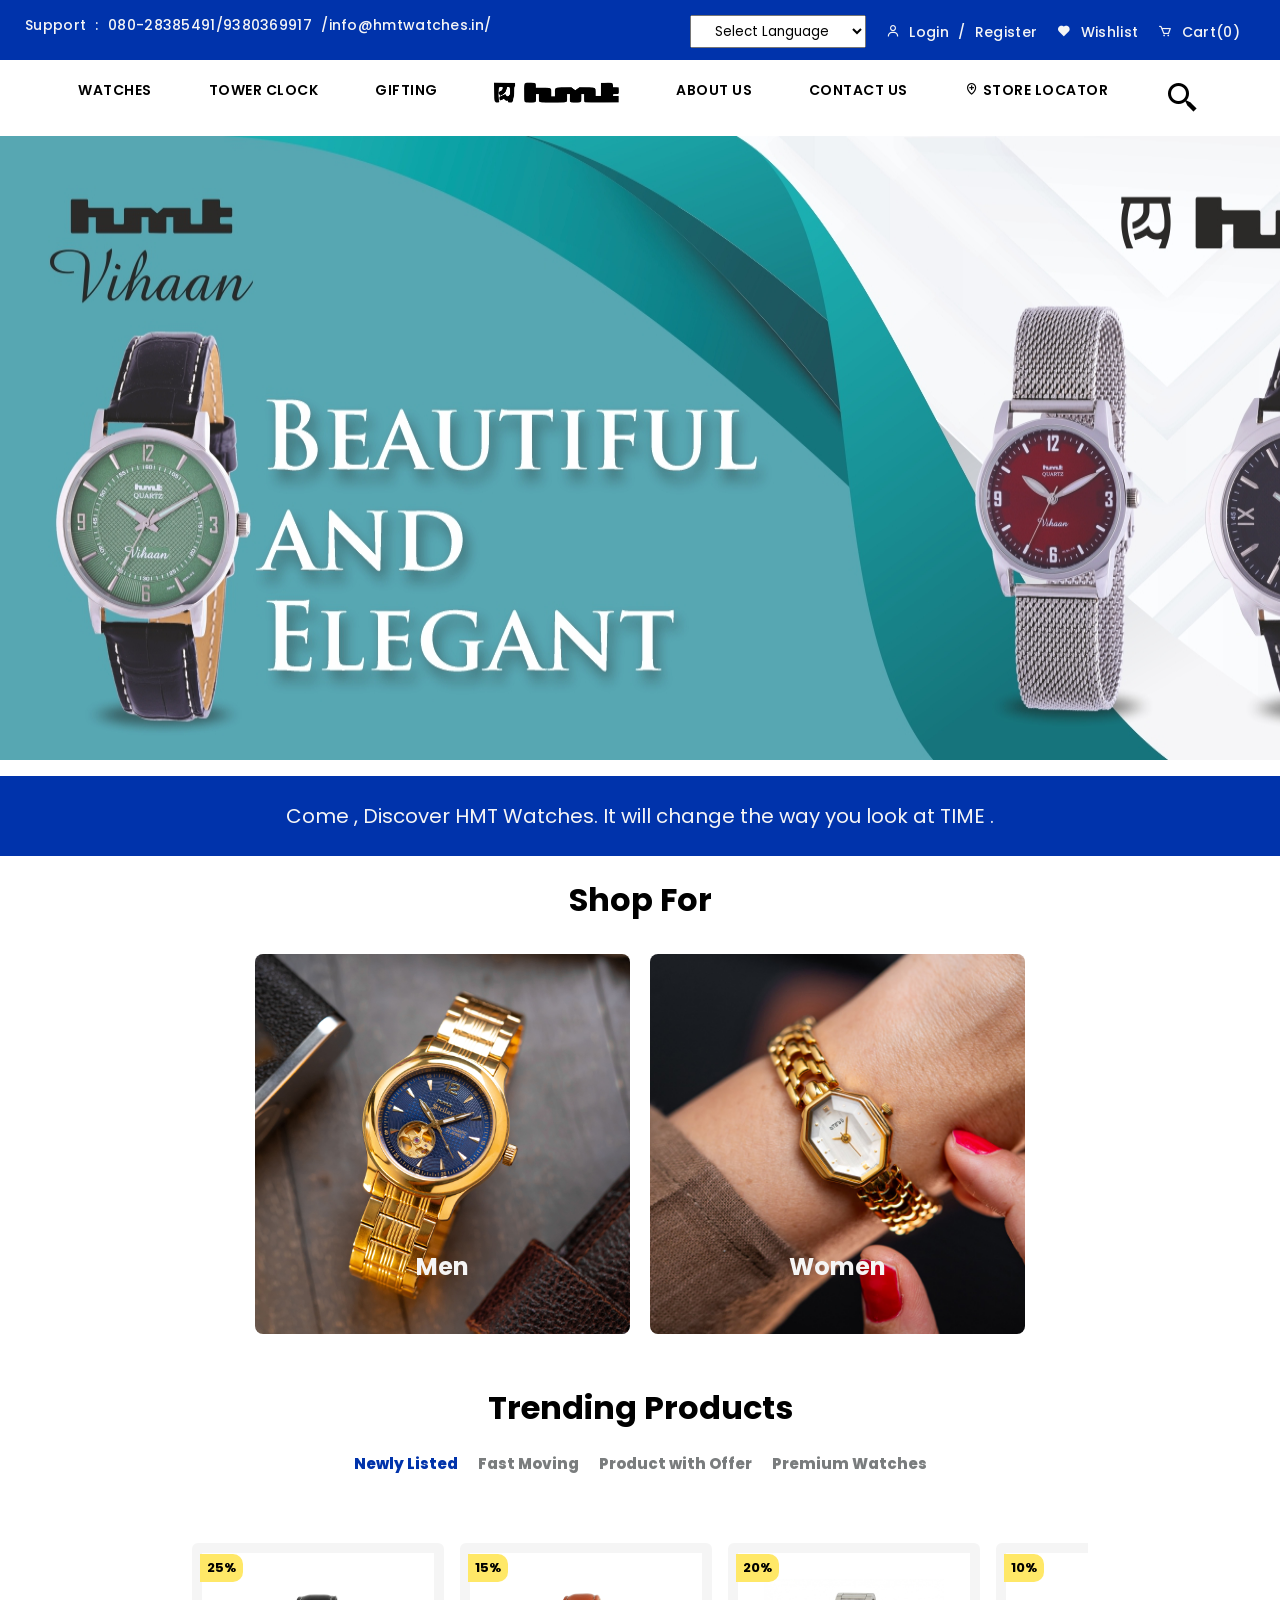
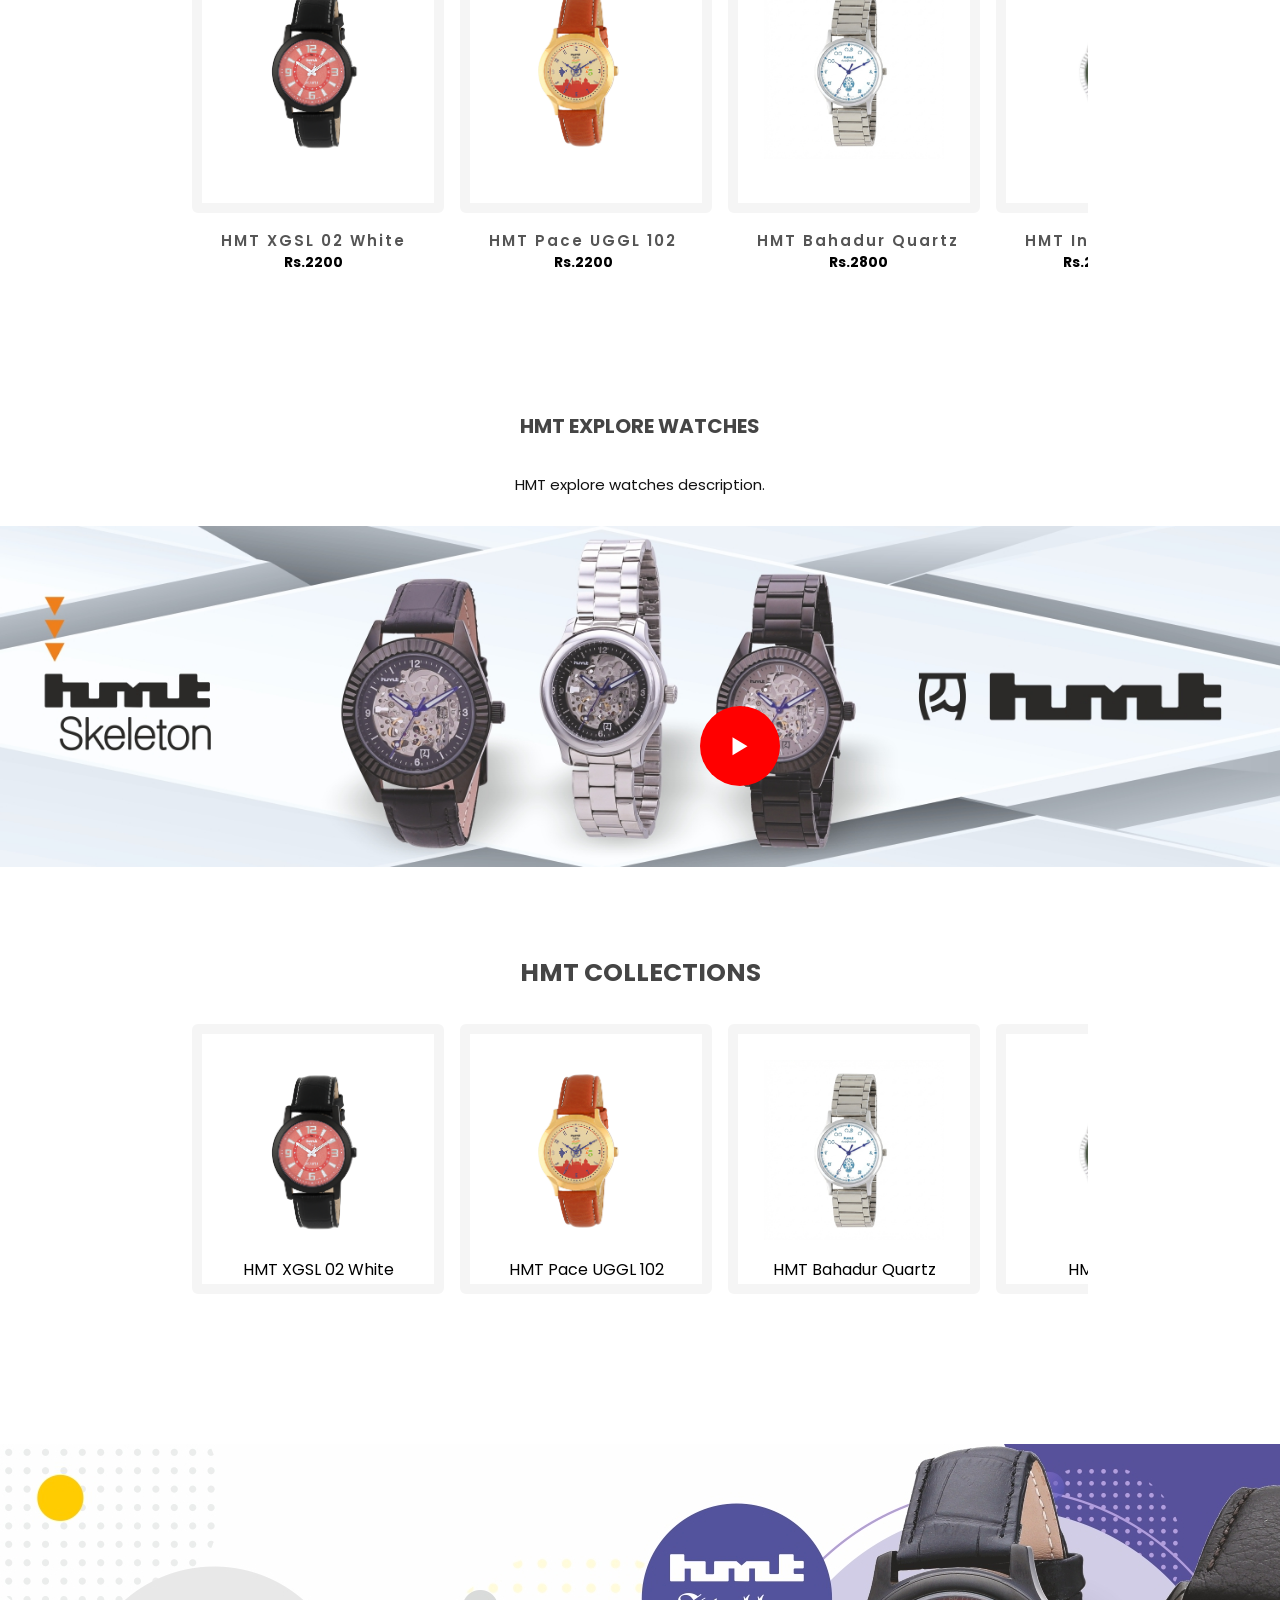
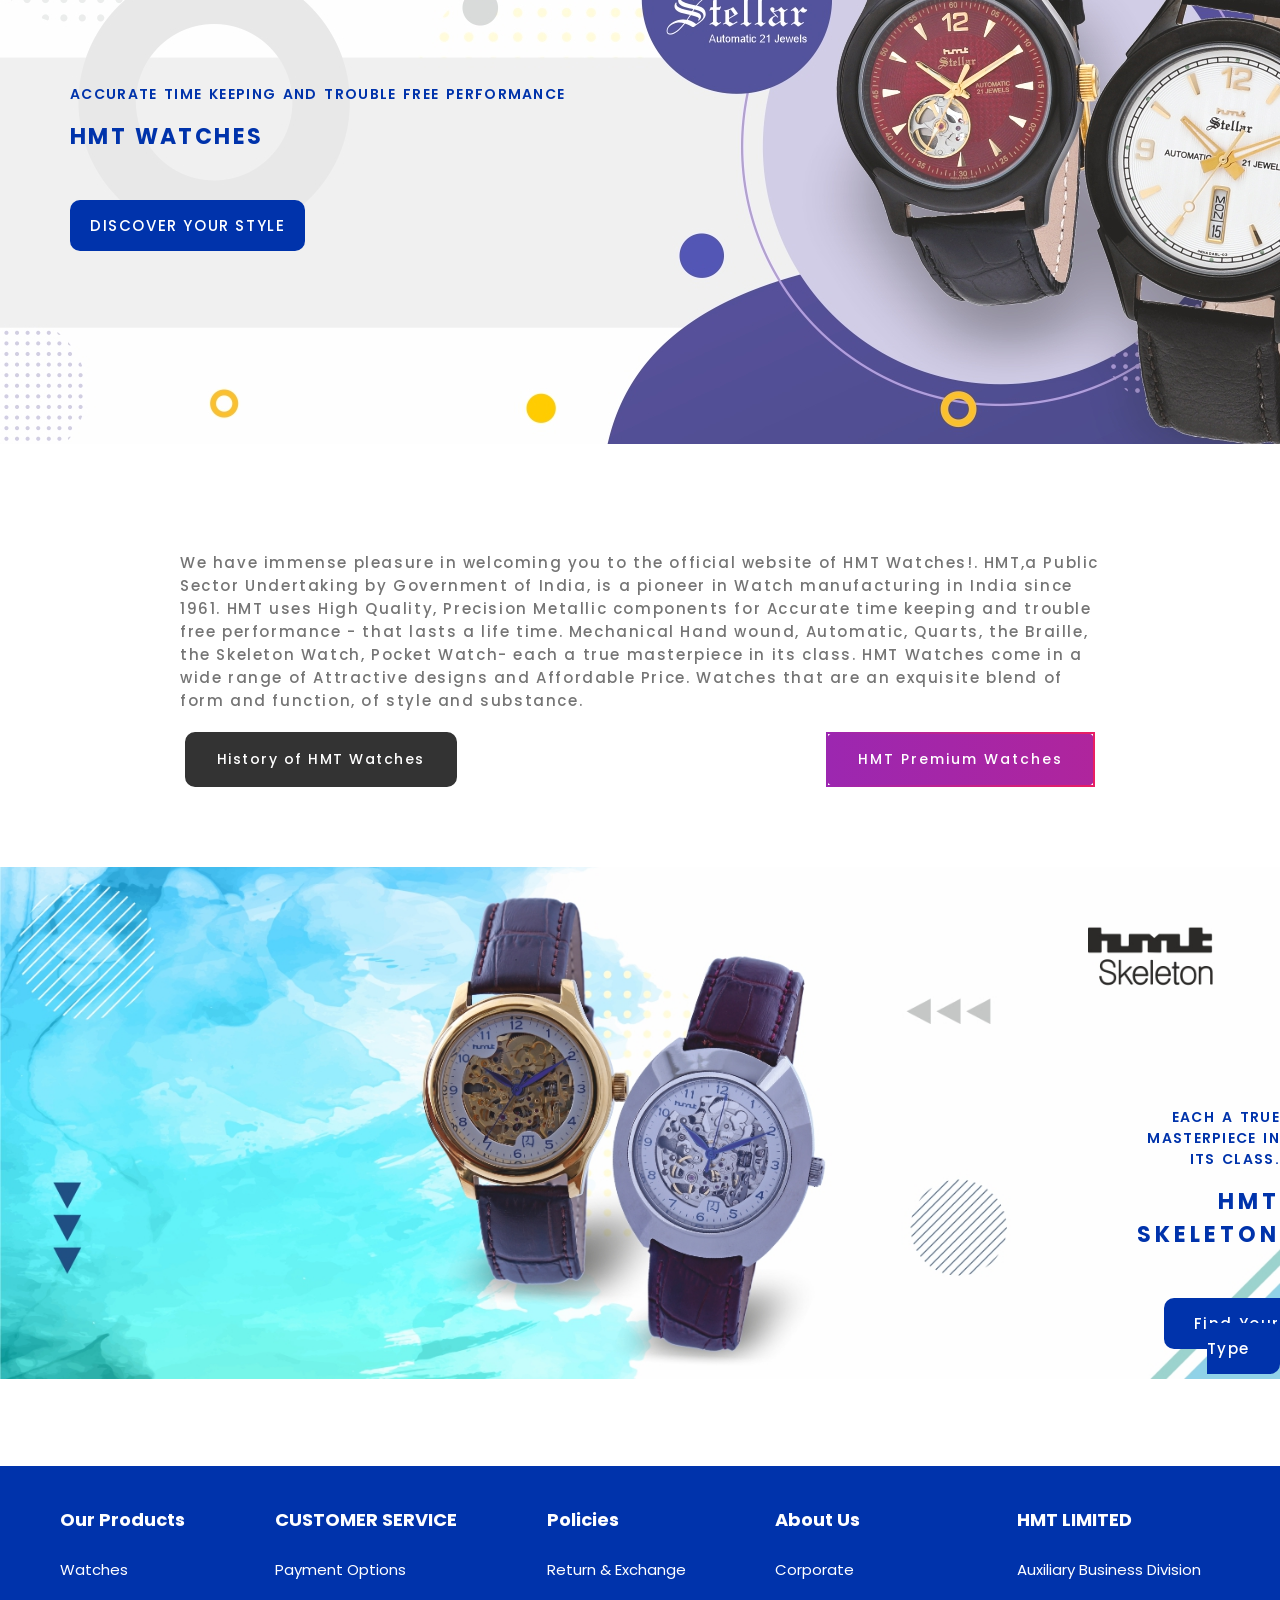
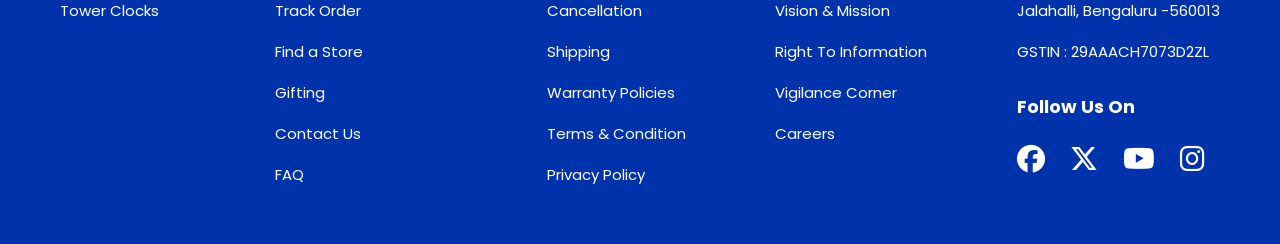
<file: index.html>
<!doctype html>
<html lang="en">
  <head>
    <meta charset="UTF-8" />
    <meta name="viewport" content="width=device-width, initial-scale=1.0" />
    <title>Watch Store Replica</title>
    <link rel="stylesheet" href="styles.css" />
    <link
      href="https://unpkg.com/boxicons@2.1.4/css/boxicons.min.css"
      rel="stylesheet"
    />
    <link
      rel="stylesheet"
      href="https://cdnjs.cloudflare.com/ajax/libs/font-awesome/6.5.0/css/all.min.css"
    />
    <link
      rel="stylesheet"
      href="https://cdnjs.cloudflare.com/ajax/libs/font-awesome/4.7.0/css/font-awesome.min.css"
    />
  </head>
  <body>
    <header>
      <div class="header-contents">
        <div class="header-content-left">
          <p>Support <span class="support">: 080-28385491/9380369917 /info@hmtwatches.in/</span></p>
        </div>
        <div class="header-content-right">
          <select name="Language" id="Language">
            <option value="English">Select Language</option>
            <option value="English">English</option>
          </select>

          <a href="#"
            ><i class="bx bx-user"></i>
            Login / Register
          </a>
          <a href="#"
            ><i class="bx bxs-heart"></i>
            Wishlist
          </a>
          <a href="#"
            ><i class="bx bx-cart"></i>
            Cart(0)
          </a>
        </div>
      </div>
    </header>
    <main>
      <nav class="nav-bar">
        <div class="menu-btn">
          <i class="bx bx-menu bx-md"></i>
        </div>
        <a href="#" class="effect">WATCHES </a>
        <a href="#" class="effect">TOWER CLOCK</a>
        <a href="#" class="effect">GIFTING</a>
        <a href="#" class="logo"><img src="assets/logo2.png" alt="" /></a>
        <a href="#" class="effect">ABOUT US</a>
        <a href="#" class="effect">CONTACT US</a>
        <a href="#" class="effect"
          ><i class="bx bx-location-plus"></i> STORE LOCATOR</a
        >
        <a href="#" class="effect search"
          ><i class="bx bx-search-alt-2 bx-md"></i
        ></a>
      </nav>

      <div class="slideshow-container" style="width: 100%">
        <img
          src="assets/home1.jpg"
          class="card"
          style="margin-left: 0px; padding-left: 0px"
        />
        <img src="assets/home2.jpg" class="card" />
        <img src="assets/hom3.jpg" class="card" />
        <img src="assets/home4.jpg" class="card" />
        <img src="assets/home5.png" class="card" />
      </div>

      <div class="slogan">
        <p>
          Come , Discover HMT Watches. It will change the way you look at TIME .
        </p>
      </div>
      <h1 class="subtitle">Shop For</h1>
      <div class="catagory">
        <div class="men catagory-image">
          <div class="catagory-text">
            <h2>Men</h2>
          </div>
        </div>
        <div class="women catagory-image">
          <div class="catagory-text">
            <h2>Women</h2>
          </div>
        </div>
      </div>

      <h1 class="subtitle">Trending Products</h1>
      <div class="products">
        <a href="" class="active">Newly Listed</a>
        <a href="">Fast Moving</a>
        <a href="">Product with Offer</a>
        <a href="">Premium Watches</a>
      </div>
      <div class="carousal">
        <div class="card2">
          <div class="above-image-container">
            <img src="assets/img1.jpg" />
            <span class="badge">25%</span>
          </div>
          <div class="watch-content">
            <p class="watch-para">HMT XGSL 02 White</p>
            <p class="watch-price">Rs.2200</p>
          </div>
          <div class="actions">
            <button><i class="bx bxs-cart bx-sm"></i></button>
            <button><i class="fa fa-eye fa-2xl"></i></button>
            <button><i class="fa fa-random"></i></button>
          </div>
        </div>
        <div class="card2">
          <div class="above-image-container">
            <img src="assets/img2.jpg" />
            <span class="badge">15%</span>
          </div>
          <div class="watch-content">
            <p class="watch-para">HMT Pace UGGL 102</p>
            <p class="watch-price">Rs.2200</p>
          </div>
          <div class="actions">
            <button><i class="bx bxs-cart bx-sm"></i></button>
            <button><i class="fa fa-eye"></i></button>
            <button><i class="fa fa-random"></i></button>
          </div>
        </div>
        <div class="card2">
          <div class="above-image-container">
            <img src="assets/img3.jpg" />
            <span class="badge">20%</span>
          </div>
          <div class="watch-content">
            <p class="watch-para">HMT Bahadur Quartz</p>
            <p class="watch-price">Rs.2800</p>
          </div>
          <div class="actions">
            <button><i class="bx bxs-cart bx-sm"></i></button>
            <button><i class="fa fa-eye"></i></button>
            <button><i class="fa fa-random"></i></button>
          </div>
        </div>
        <div class="card2">
          <div class="above-image-container">
            <span class="badge">10%</span>
            <img src="assets/img4.jpg" />
          </div>
          <div class="watch-content">
            <p class="watch-para">HMT Inox IXGL</p>
            <p class="watch-price">Rs.2594</p>
          </div>
          <div class="actions">
            <button><i class="bx bxs-cart bx-sm"></i></button>
            <button><i class="fa fa-eye"></i></button>
            <button><i class="fa fa-random"></i></button>
          </div>
        </div>
        <div class="card2">
          <div class="above-image-container">
            <img src="assets/img5.jpg" />
            <p class="out-of-stock">Out of Stock</p>
          </div>
          <div class="watch-content">
            <p class="watch-para">HMT Plus JGSL</p>
            <p class="watch-price">Rs.1975</p>
          </div>
          <div class="actions">
            <button><i class="bx bxs-cart bx-sm"></i></button>
            <button><i class="fa fa-eye"></i></button>
            <button><i class="fa fa-random"></i></button>
          </div>
        </div>
        <div class="card2">
          <div class="above-image-container">
            <img src="assets/img6.jpg" />
            <span class="badge discount1">25%</span>
          </div>
          <div class="watch-content">
            <p class="watch-para">HMT Utsav BNL</p>
            <p class="watch-price">Rs.2135</p>
          </div>
          <div class="actions">
            <button><i class="bx bxs-cart bx-sm"></i></button>
            <button><i class="fa fa-eye"></i></button>
            <button><i class="fa fa-random"></i></button>
          </div>
        </div>
        <div class="card2">
          <div class="above-image-container">
            <img src="assets/img7.jpg" />
            <span class="badge discount1">25%</span>
          </div>
          <div class="watch-content">
            <p class="watch-para">HMT Vihaan</p>
            <p class="watch-price">Rs.2200</p>
          </div>
          <div class="actions">
            <button><i class="bx bxs-cart bx-sm"></i></button>
            <button><i class="fa fa-eye"></i></button>
            <button><i class="fa fa-random"></i></button>
          </div>
        </div>
        <div class="card2">
          <div class="above-image-container">
            <img src="assets/img8.jpg" />
            <p class="out-of-stock">Out of Stock</p>
          </div>
          <div class="watch-content">
            <p class="watch-para">HMT Pace ULGG</p>
            <p class="watch-price">Rs.3575</p>
          </div>
          <div class="actions">
            <button><i class="bx bxs-cart bx-sm"></i></button>
            <button><i class="fa fa-eye"></i></button>
            <button><i class="fa fa-random"></i></button>
          </div>
        </div>
        <div class="card2">
          <div class="above-image-container">
            <img src="assets/img9.png" />
            <span class="badge discount1">25%</span>
          </div>
          <div class="watch-content">
            <p class="watch-para">HMT Galaxy VHXL</p>
            <p class="watch-price">Rs.1685</p>
          </div>
          <div class="actions">
            <button><i class="bx bxs-cart bx-sm"></i></button>
            <button><i class="fa fa-eye"></i></button>
            <button><i class="fa fa-random"></i></button>
          </div>
        </div>
        <div class="card2">
          <div class="above-image-container">
            <img src="assets/img10.jpg" />
            <p class="out-of-stock">Out of Stock</p>
          </div>
          <div class="watch-content">
            <p class="watch-para">HMT Utsav BLS</p>
            <p class="watch-price">Rs.2699</p>
          </div>
          <div class="actions">
            <button><i class="bx bxs-cart bx-sm"></i></button>
            <button><i class="fa fa-eye"></i></button>
            <button><i class="fa fa-random"></i></button>
          </div>
        </div>
        <div class="card2">
          <div class="above-image-container">
            <img src="assets/img11.jpg" />
            <span class="badge discount1">25%</span>
          </div>
          <div class="watch-content">
            <p class="watch-para">HMT Pace UGBLBL</p>
            <p class="watch-price">Rs.2750</p>
          </div>
          <div class="actions">
            <button><i class="bx bxs-cart bx-sm"></i></button>
            <button><i class="fa fa-eye"></i></button>
            <button><i class="fa fa-random"></i></button>
          </div>
        </div>
        <div class="card2">
          <div class="above-image-container">
            <img src="assets/img12.jpg" />
            <span class="badge discount1">25%</span>
          </div>
          <div class="watch-content">
            <p class="watch-para">HMT Pace XLSX</p>
            <p class="watch-price">Rs.3200</p>
          </div>
          <div class="actions">
            <button><i class="bx bxs-cart bx-sm"></i></button>
            <button><i class="fa fa-eye"></i></button>
            <button><i class="fa fa-random"></i></button>
          </div>
        </div>
      </div>

      <section id="explore">
        <h4>HMT EXPLORE WATCHES</h4>
        <p>HMT explore watches description.</p>
        <div class="explore-image-container">
          <img
            src="assets/explore.jpg"
            alt=""
            class="explore-image"
            style="width: 100%"
          />
          <div class="video"><i class="bx bx-play bx-md"></i></div>
        </div>
      </section>

      <section id="collections">
        <h4>HMT COLLECTIONS</h4>
        <div class="carousal2">
          <div class="card2">
            <img src="assets/img1.jpg" />
            <div class="watch-content2">
              <p class="watch-para2">HMT XGSL 02 White</p>
            </div>
          </div>

          <div class="card2">
            <img src="assets/img2.jpg" />
            <div class="watch-content2">
              <p class="watch-para2">HMT Pace UGGL 102</p>
            </div>
          </div>
          <div class="card2">
            <img src="assets/img3.jpg" />
            <div class="watch-content2">
              <p class="watch-para2">HMT Bahadur Quartz</p>
            </div>
          </div>
          <div class="card2">
            <img src="assets/img4.jpg" />
            <div class="watch-content2">
              <p class="watch-para2">HMT Inox IXGL</p>
            </div>
          </div>
          <div class="card2">
            <img src="assets/img5.jpg" />
            <div class="watch-content2">
              <p class="watch-para2">HMT Plus JGSL</p>
            </div>
          </div>
          <div class="card2">
            <img src="assets/img6.jpg" />
            <div class="watch-content2">
              <p class="watch-para2">HMT Utsav BNL</p>
            </div>
          </div>
          <div class="card2">
            <img src="assets/img7.jpg" />
            <div class="watch-content2">
              <p class="watch-para2">HMT Vihaan</p>
            </div>
          </div>
          <div class="card2">
            <img src="assets/img8.jpg" />
            <div class="watch-content2">
              <p class="watch-para2">HMT Pace ULGG</p>
            </div>
          </div>
          <div class="card2">
            <img src="assets/img9.png" />
            <div class="watch-content2">
              <p class="watch-para2">HMT Galaxy VHXL</p>
            </div>
          </div>
          <div class="card2">
            <img src="assets/img10.jpg" />
            <div class="watch-content2">
              <p class="watch-para2">HMT Utsav BSL</p>
            </div>
          </div>
          <div class="card2">
            <img src="assets/img11.jpg" />
            <div class="watch-content2">
              <p class="watch-para2">HMT Pace UGBLBL</p>
            </div>
          </div>
          <div class="card2">
            <img src="assets/img12.jpg" />
            <div class="watch-content2">
              <p class="watch-para2">HMT Pace XLSX</p>
            </div>
          </div>
        </div>
      </section>

      <section id="discover">
        <div class="discover-image-container">
          <img src="assets/discover.jpg" alt="" class="discover-img" />
          <div class="discover-content">
            <p class="para">
              ACCURATE TIME KEEPING AND TROUBLE FREE PERFORMANCE
            </p>
            <h4>HMT WATCHES</h4>
            <a href="#" class="discover-btn discover-slogan"
              >DISCOVER YOUR STYLE</a
            >
          </div>
        </div>
        <div class="discover-para">
          <p>
            We have immense pleasure in welcoming you to the official website of
            HMT Watches!. HMT,a Public Sector Undertaking by Government of
            India, is a pioneer in Watch manufacturing in India since 1961. HMT
            uses High Quality, Precision Metallic components for Accurate time
            keeping and trouble free performance - that lasts a life time.
            Mechanical Hand wound, Automatic, Quarts, the Braille, the Skeleton
            Watch, Pocket Watch- each a true masterpiece in its class. HMT
            Watches come in a wide range of Attractive designs and Affordable
            Price. Watches that are an exquisite blend of form and function, of
            style and substance.
          </p>
        </div>
        <div class="discover-btn-container">
          <a href="" class="btn btn1">History of HMT Watches</a>
          <a href="" class="btn btn2">HMT Premium Watches</a>
        </div>
      </section>

      <section id="final">
        <div class="final-image-container">
          <img
            src="assets/final.jpg"
            alt=""
            class="final-image"
            style="width: 100%"
          />
          <div class="final-contents">
            <p class="para">EACH A TRUE MASTERPIECE IN ITS CLASS.</p>
            <h4>HMT SKELETON</h4>
            <a
              href="#"
              class="discover-btn discover-slogan final-btn"
              style="padding: 15px 30px"
              >Find Your Type</a
            >
          </div>
        </div>
      </section>
    </main>
    <footer class="footer">

    <div class="list-container">

        <div class="footer-item">

            <div class="footer-title">
                <h3>Our Products</h3>
                <i class='bx bx-chevron-down'></i>
            </div>

            <ul class="footer-links">
                <li>Watches</li>
                <li>Tower Clocks</li>
            </ul>

        </div>

        <div class="footer-item">

            <div class="footer-title">
                <h3>CUSTOMER SERVICE</h3>
                <i class='bx bx-chevron-down'></i>
            </div>

            <ul class="footer-links">
                <li>Payment Options</li>
                <li>Track Order</li>
                <li>Find a Store</li>
                <li>Gifting</li>
                <li>Contact Us</li>
                <li>FAQ</li>
            </ul>

        </div>

        <div class="footer-item">

            <div class="footer-title">
                <h3>Policies</h3>
                <i class='bx bx-chevron-down'></i>
            </div>

            <ul class="footer-links">
                <li>Return & Exchange</li>
                <li>Cancellation</li>
                <li>Shipping</li>
                <li>Warranty Policies</li>
                <li>Terms & Condition</li>
                <li>Privacy Policy</li>
            </ul>

        </div>


        <div class="footer-item">

            <div class="footer-title">
                <h3>About Us</h3>
                <i class='bx bx-chevron-down'></i>
            </div>

            <ul class="footer-links">
                <li>Corporate</li>
                <li>Vision & Mission</li>
                <li>Right To Information</li>
                <li>Vigilance Corner</li>
                <li>Careers</li>
            </ul>

        </div>

        <div class="footer-static">

            <h3>HMT LIMITED</h3>

            <p>Auxiliary Business Division</p>
            <p>Jalahalli, Bengaluru -560013</p>
            <p>GSTIN : 29AAACH7073D2ZL</p>

            <h3 class="follow">Follow Us On</h3>

            <div class="socials">
                <i class="fa-brands fa-facebook-f"></i>
                <i class="fa-brands fa-x-twitter"></i>
                <i class="fa-brands fa-youtube"></i>
                <i class="fa-brands fa-instagram"></i>
            </div>

        </div>

    </div>

</footer>
    <script src="script.js"></script>
  </body>
</html>
</file>
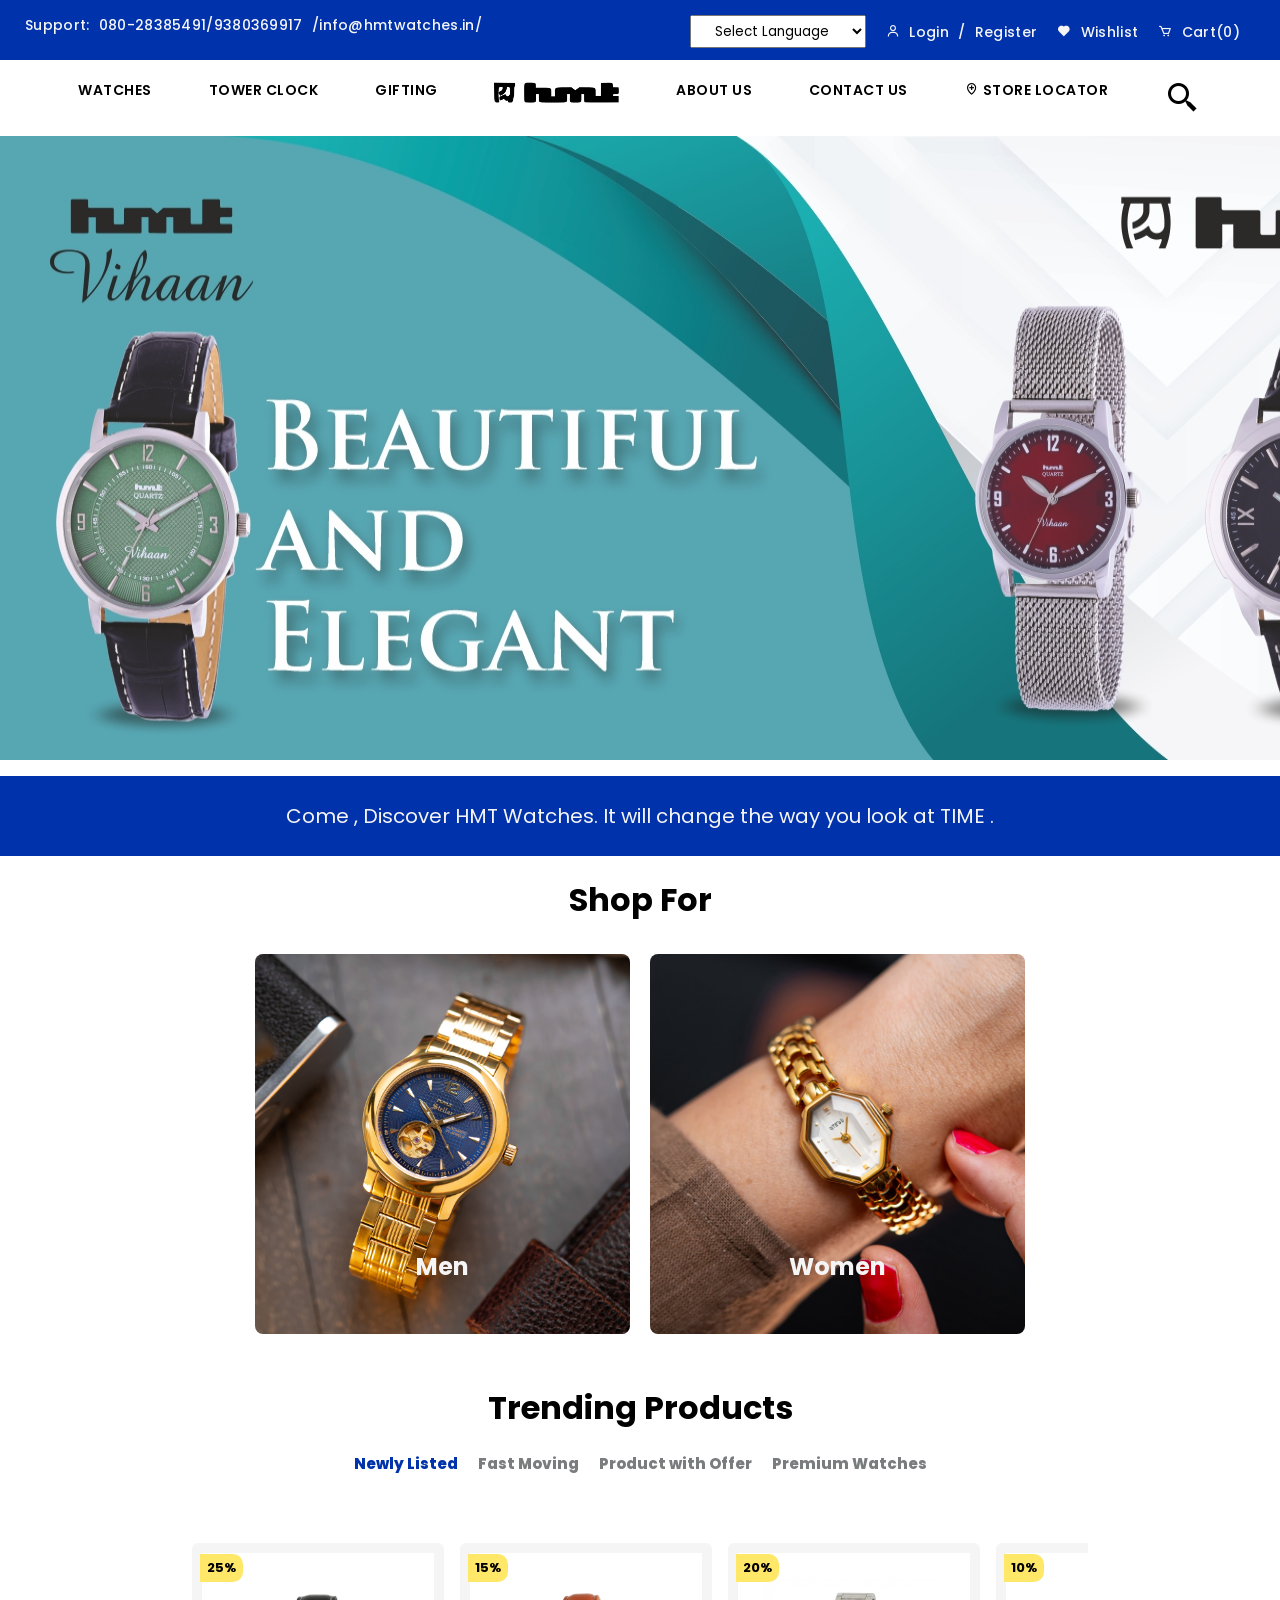
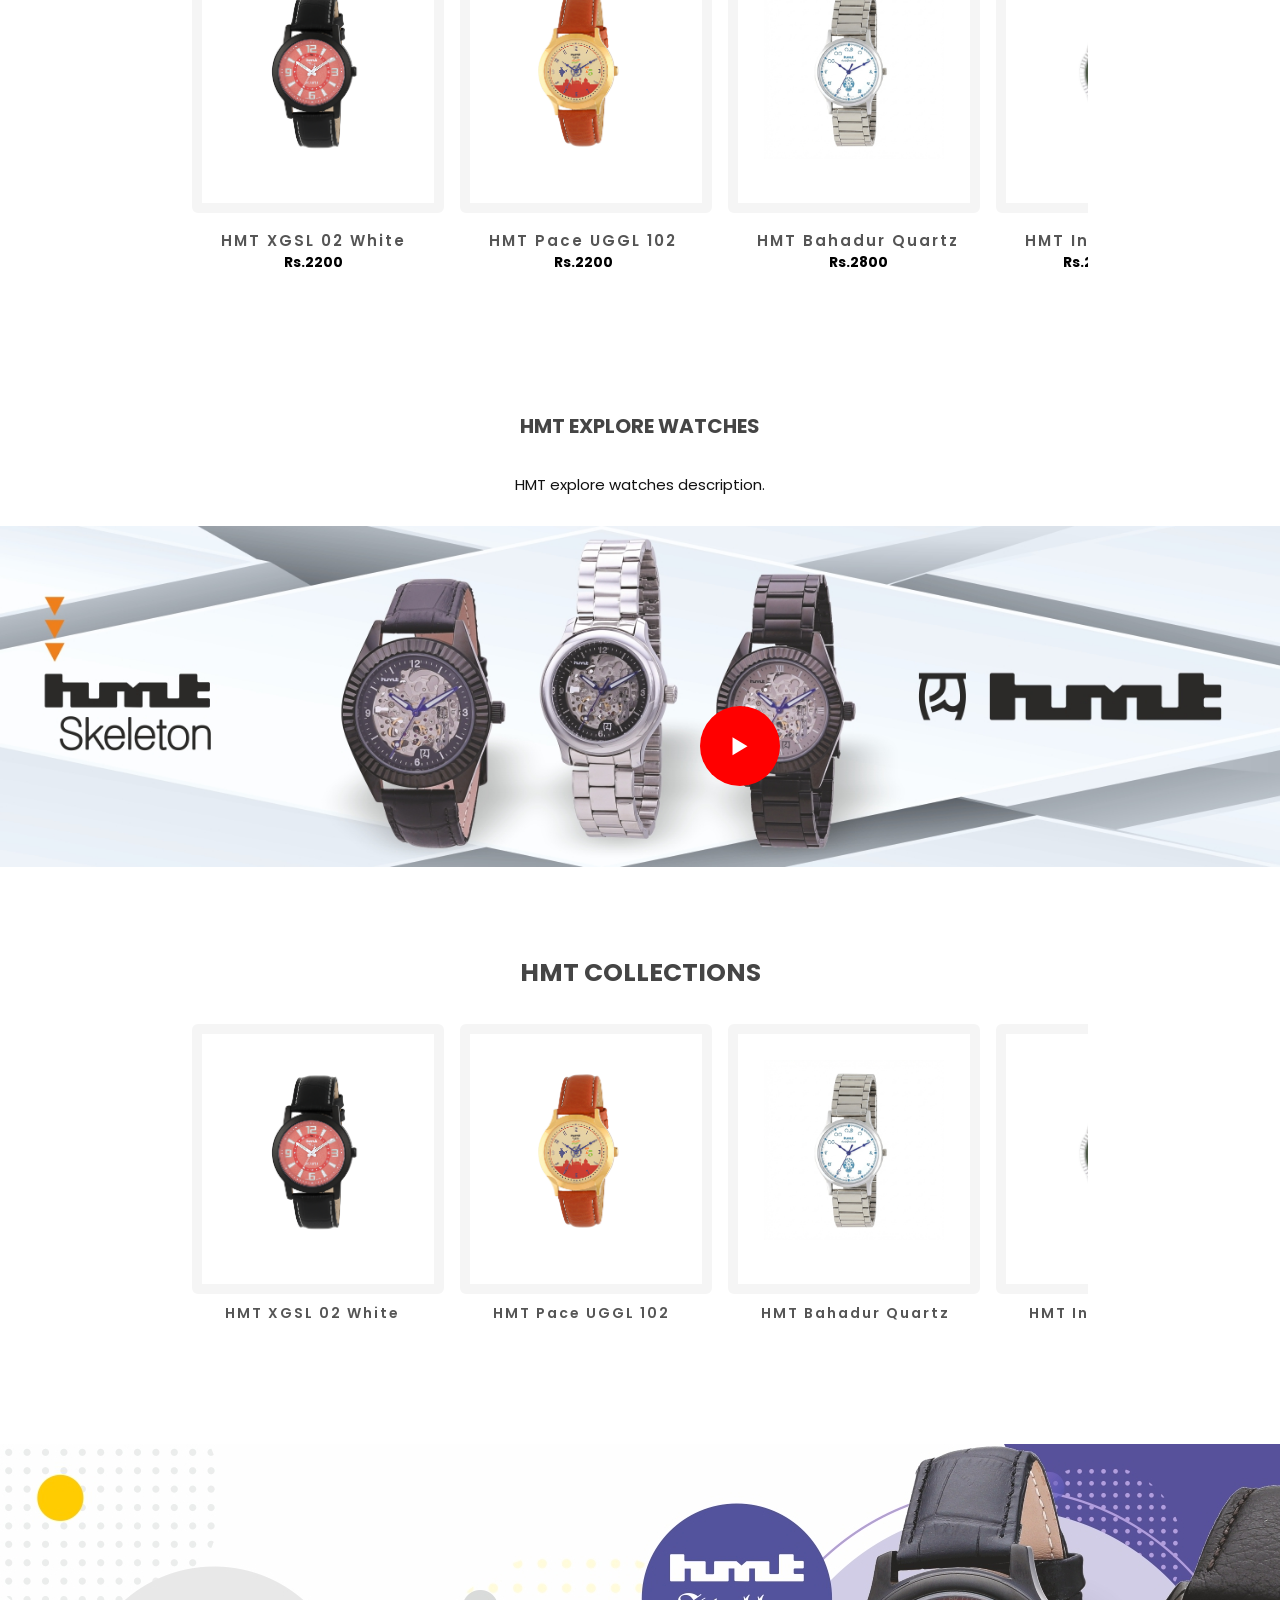
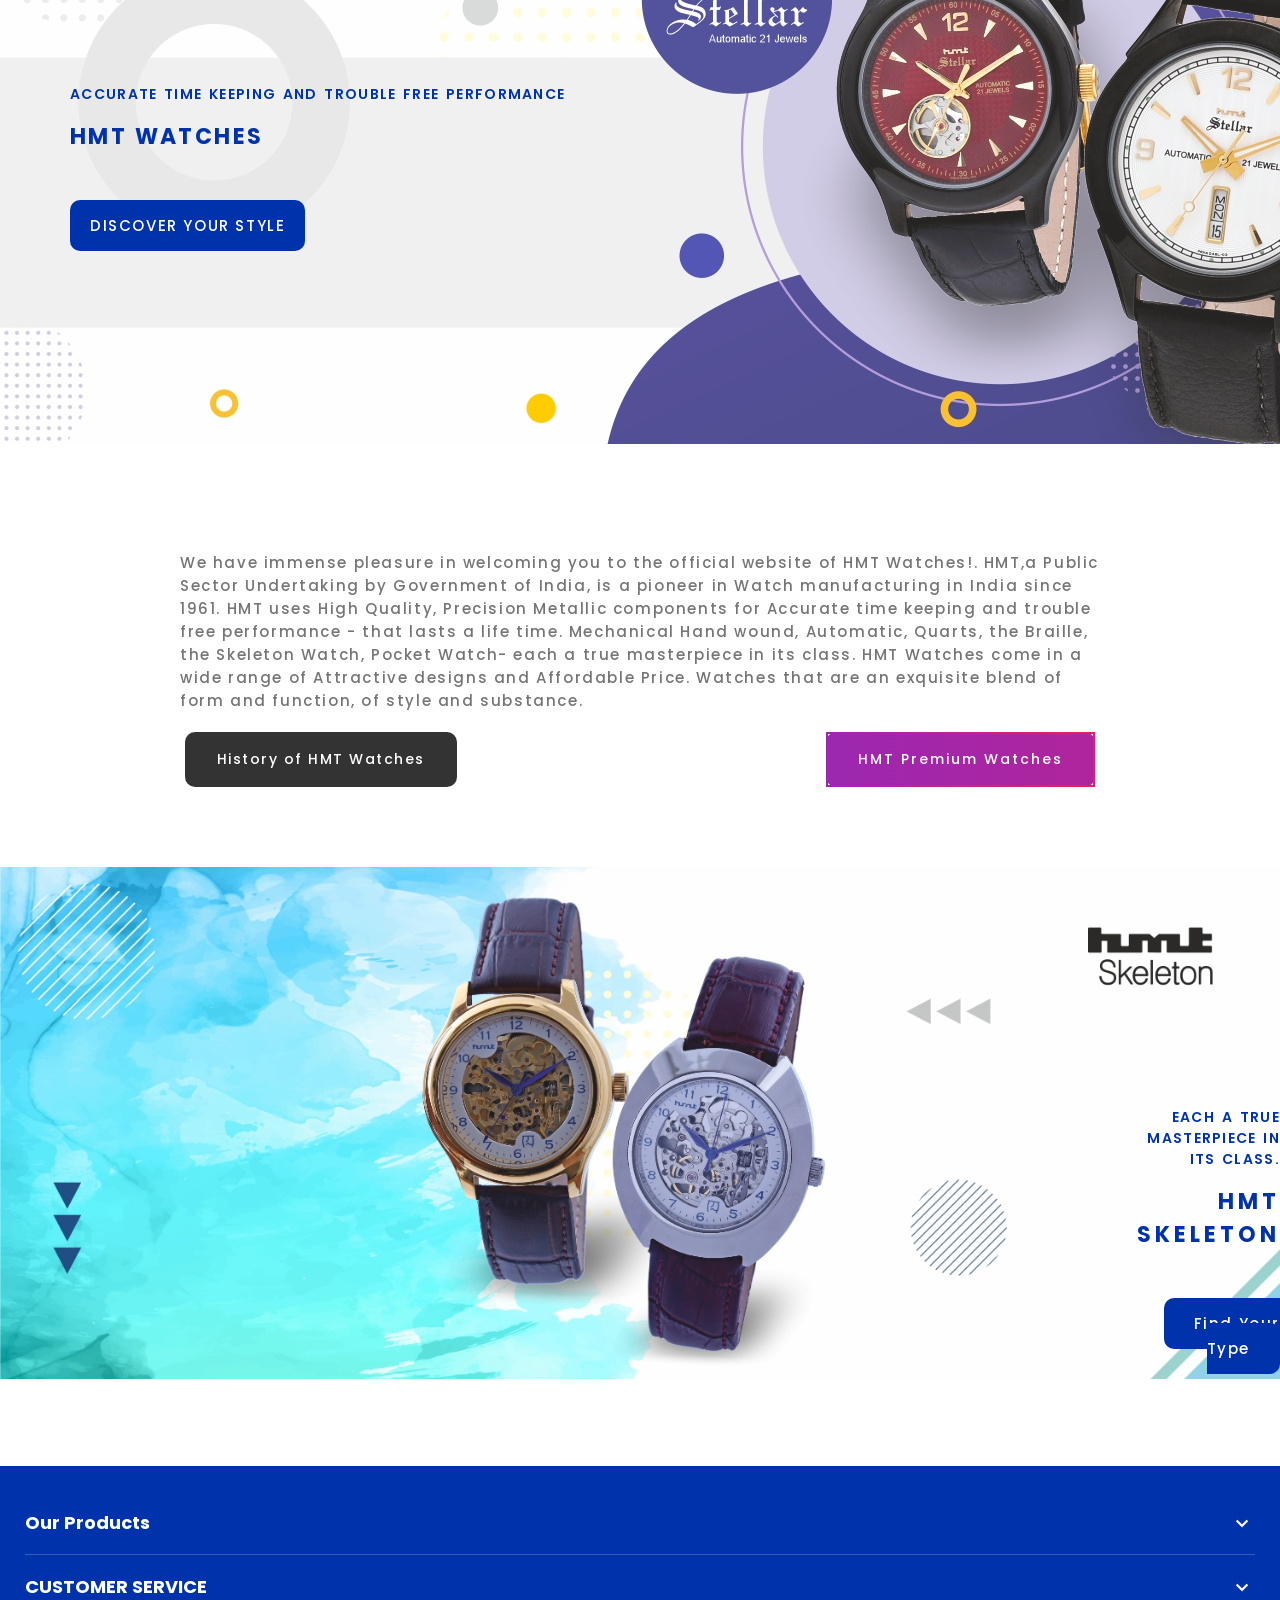
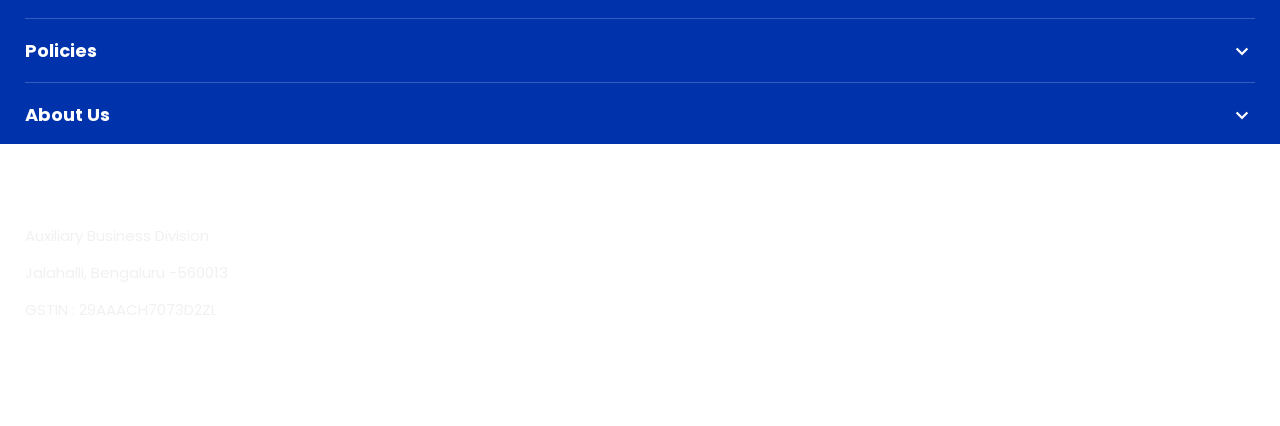
<file: Assigment 3/index.html>
<!doctype html>
<html lang="en">
  <head>
    <meta charset="UTF-8" />
    <meta name="viewport" content="width=device-width, initial-scale=1.0" />
    <title>Watch Store Replica</title>
    <link rel="stylesheet" href="styles.css" />
    <link
      href="https://unpkg.com/boxicons@2.1.4/css/boxicons.min.css"
      rel="stylesheet"
    />
    <link
      rel="stylesheet"
      href="https://cdnjs.cloudflare.com/ajax/libs/font-awesome/6.5.0/css/all.min.css"
    />
    <link
      rel="stylesheet"
      href="https://cdnjs.cloudflare.com/ajax/libs/font-awesome/4.7.0/css/font-awesome.min.css"
    />
  </head>
  <body>
    <header>
      <div class="header-contents">
        <div class="header-content-left">
          <p>Support: 080-28385491/9380369917 /info@hmtwatches.in/</p>
        </div>
        <div class="header-content-right">
          <select name="Language" id="Language">
            <option value="English">Select Language</option>
            <option value="English">English</option>
          </select>

          <a href="#"
            ><i class="bx bx-user"></i>
            Login / Register
          </a>
          <a href="#"
            ><i class="bx bxs-heart"></i>
            Wishlist
          </a>
          <a href="#"
            ><i class="bx bx-cart"></i>
            Cart(0)
          </a>
        </div>
      </div>
    </header>
    <main>
      <nav class="nav-bar">
        <div class="menu-btn">
          <i class="bx bx-menu bx-md"></i>
        </div>
        <a href="#" class="effect">WATCHES </a>
        <a href="#" class="effect">TOWER CLOCK</a>
        <a href="#" class="effect">GIFTING</a>
        <a href="#" class="logo"><img src="assets/logo2.png" alt="" /></a>
        <a href="#" class="effect">ABOUT US</a>
        <a href="#" class="effect">CONTACT US</a>
        <a href="#" class="effect"
          ><i class="bx bx-location-plus"></i> STORE LOCATOR</a
        >
        <a href="#" class="effect search"
          ><i class="bx bx-search-alt-2 bx-md"></i
        ></a>
      </nav>

      <div class="slideshow-container" style="width: 100%">
        <img
          src="assets/home1.jpg"
          class="card"
          style="margin-left: 0px; padding-left: 0px"
        />
        <img src="assets/home2.jpg" class="card" />
        <img src="assets/hom3.jpg" class="card" />
        <img src="assets/home4.jpg" class="card" />
        <img src="assets/home5.png" class="card" />
      </div>

      <div class="slogan">
        <p>
          Come , Discover HMT Watches. It will change the way you look at TIME .
        </p>
      </div>
      <h1 class="subtitle">Shop For</h1>
      <div class="catagory">
        <div class="men catagory-image">
          <div class="catagory-text">
            <h2>Men</h2>
          </div>
        </div>
        <div class="women catagory-image">
          <div class="catagory-text">
            <h2>Women</h2>
          </div>
        </div>
      </div>

      <h1 class="subtitle">Trending Products</h1>
      <div class="products">
        <a href="" class="active">Newly Listed</a>
        <a href="">Fast Moving</a>
        <a href="">Product with Offer</a>
        <a href="">Premium Watches</a>
      </div>
      <div class="carousal">
        <div class="card2">
          <div class="above-image-container">
            <img src="assets/img1.jpg" />
            <span class="badge">25%</span>
          </div>
          <div class="watch-content">
            <p class="watch-para">HMT XGSL 02 White</p>
            <p class="watch-price">Rs.2200</p>
          </div>
          <div class="actions">
            <button><i class="bx bxs-cart bx-sm"></i></button>
            <button><i class="fa fa-eye fa-2xl"></i></button>
            <button><i class="fa fa-random"></i></button>
          </div>
        </div>
        <div class="card2">
          <div class="above-image-container">
            <img src="assets/img2.jpg" />
            <span class="badge">15%</span>
          </div>
          <div class="watch-content">
            <p class="watch-para">HMT Pace UGGL 102</p>
            <p class="watch-price">Rs.2200</p>
          </div>
          <div class="actions">
            <button><i class="bx bxs-cart bx-sm"></i></button>
            <button><i class="fa fa-eye"></i></button>
            <button><i class="fa fa-random"></i></button>
          </div>
        </div>
        <div class="card2">
          <div class="above-image-container">
            <img src="assets/img3.jpg" />
            <span class="badge">20%</span>
          </div>
          <div class="watch-content">
            <p class="watch-para">HMT Bahadur Quartz</p>
            <p class="watch-price">Rs.2800</p>
          </div>
          <div class="actions">
            <button><i class="bx bxs-cart bx-sm"></i></button>
            <button><i class="fa fa-eye"></i></button>
            <button><i class="fa fa-random"></i></button>
          </div>
        </div>
        <div class="card2">
          <div class="above-image-container">
            <span class="badge">10%</span>
            <img src="assets/img4.jpg" />
          </div>
          <div class="watch-content">
            <p class="watch-para">HMT Inox IXGL</p>
            <p class="watch-price">Rs.2594</p>
          </div>
          <div class="actions">
            <button><i class="bx bxs-cart bx-sm"></i></button>
            <button><i class="fa fa-eye"></i></button>
            <button><i class="fa fa-random"></i></button>
          </div>
        </div>
        <div class="card2">
          <div class="above-image-container">
            <img src="assets/img5.jpg" />
            <p class="out-of-stock">Out of Stock</p>
          </div>
          <div class="watch-content">
            <p class="watch-para">HMT Plus JGSL</p>
            <p class="watch-price">Rs.1975</p>
          </div>
          <div class="actions">
            <button><i class="bx bxs-cart bx-sm"></i></button>
            <button><i class="fa fa-eye"></i></button>
            <button><i class="fa fa-random"></i></button>
          </div>
        </div>
        <div class="card2">
          <div class="above-image-container">
            <img src="assets/img6.jpg" />
            <span class="badge discount1">25%</span>
          </div>
          <div class="watch-content">
            <p class="watch-para">HMT Utsav BNL</p>
            <p class="watch-price">Rs.2135</p>
          </div>
          <div class="actions">
            <button><i class="bx bxs-cart bx-sm"></i></button>
            <button><i class="fa fa-eye"></i></button>
            <button><i class="fa fa-random"></i></button>
          </div>
        </div>
        <div class="card2">
          <div class="above-image-container">
            <img src="assets/img7.jpg" />
            <span class="badge discount1">25%</span>
          </div>
          <div class="watch-content">
            <p class="watch-para">HMT Vihaan</p>
            <p class="watch-price">Rs.2200</p>
          </div>
          <div class="actions">
            <button><i class="bx bxs-cart bx-sm"></i></button>
            <button><i class="fa fa-eye"></i></button>
            <button><i class="fa fa-random"></i></button>
          </div>
        </div>
        <div class="card2">
          <div class="above-image-container">
            <img src="assets/img8.jpg" />
            <p class="out-of-stock">Out of Stock</p>
          </div>
          <div class="watch-content">
            <p class="watch-para">HMT Pace ULGG</p>
            <p class="watch-price">Rs.3575</p>
          </div>
          <div class="actions">
            <button><i class="bx bxs-cart bx-sm"></i></button>
            <button><i class="fa fa-eye"></i></button>
            <button><i class="fa fa-random"></i></button>
          </div>
        </div>
        <div class="card2">
          <div class="above-image-container">
            <img src="assets/img9.png" />
            <span class="badge discount1">25%</span>
          </div>
          <div class="watch-content">
            <p class="watch-para">HMT Galaxy VHXL</p>
            <p class="watch-price">Rs.1685</p>
          </div>
          <div class="actions">
            <button><i class="bx bxs-cart bx-sm"></i></button>
            <button><i class="fa fa-eye"></i></button>
            <button><i class="fa fa-random"></i></button>
          </div>
        </div>
        <div class="card2">
          <div class="above-image-container">
            <img src="assets/img10.jpg" />
            <p class="out-of-stock">Out of Stock</p>
          </div>
          <div class="watch-content">
            <p class="watch-para">HMT Utsav BLS</p>
            <p class="watch-price">Rs.2699</p>
          </div>
          <div class="actions">
            <button><i class="bx bxs-cart bx-sm"></i></button>
            <button><i class="fa fa-eye"></i></button>
            <button><i class="fa fa-random"></i></button>
          </div>
        </div>
        <div class="card2">
          <div class="above-image-container">
            <img src="assets/img11.jpg" />
            <span class="badge discount1">25%</span>
          </div>
          <div class="watch-content">
            <p class="watch-para">HMT Pace UGBLBL</p>
            <p class="watch-price">Rs.2750</p>
          </div>
          <div class="actions">
            <button><i class="bx bxs-cart bx-sm"></i></button>
            <button><i class="fa fa-eye"></i></button>
            <button><i class="fa fa-random"></i></button>
          </div>
        </div>
        <div class="card2">
          <div class="above-image-container">
            <img src="assets/img12.jpg" />
            <span class="badge discount1">25%</span>
          </div>
          <div class="watch-content">
            <p class="watch-para">HMT Pace XLSX</p>
            <p class="watch-price">Rs.3200</p>
          </div>
          <div class="actions">
            <button><i class="bx bxs-cart bx-sm"></i></button>
            <button><i class="fa fa-eye"></i></button>
            <button><i class="fa fa-random"></i></button>
          </div>
        </div>
      </div>

      <section id="explore">
        <h4>HMT EXPLORE WATCHES</h4>
        <p>HMT explore watches description.</p>
        <div class="explore-image-container">
          <img
            src="assets/explore.jpg"
            alt=""
            class="explore-image"
            style="width: 100%"
          />
          <div class="video"><i class="bx bx-play bx-md"></i></div>
        </div>
      </section>

      <section id="collections">
        <h4>HMT COLLECTIONS</h4>
        <div class="carousal2">
          <div class="card2">
            <img src="assets/img1.jpg" />
            <div class="watch-content2">
              <p class="watch-para2">HMT XGSL 02 White</p>
            </div>
          </div>

          <div class="card2">
            <img src="assets/img2.jpg" />
            <div class="watch-content2">
              <p class="watch-para2">HMT Pace UGGL 102</p>
            </div>
          </div>
          <div class="card2">
            <img src="assets/img3.jpg" />
            <div class="watch-content2">
              <p class="watch-para2">HMT Bahadur Quartz</p>
            </div>
          </div>
          <div class="card2">
            <img src="assets/img4.jpg" />
            <div class="watch-content2">
              <p class="watch-para2">HMT Inox IXGL</p>
            </div>
          </div>
          <div class="card2">
            <img src="assets/img5.jpg" />
            <div class="watch-content2">
              <p class="watch-para2">HMT Plus JGSL</p>
            </div>
          </div>
          <div class="card2">
            <img src="assets/img6.jpg" />
            <div class="watch-content2">
              <p class="watch-para2">HMT Utsav BNL</p>
            </div>
          </div>
          <div class="card2">
            <img src="assets/img7.jpg" />
            <div class="watch-content2">
              <p class="watch-para2">HMT Vihaan</p>
            </div>
          </div>
          <div class="card2">
            <img src="assets/img8.jpg" />
            <div class="watch-content2">
              <p class="watch-para2">HMT Pace ULGG</p>
            </div>
          </div>
          <div class="card2">
            <img src="assets/img9.png" />
            <div class="watch-content2">
              <p class="watch-para2">HMT Galaxy VHXL</p>
            </div>
          </div>
          <div class="card2">
            <img src="assets/img10.jpg" />
            <div class="watch-content2">
              <p class="watch-para2">HMT Utsav BSL</p>
            </div>
          </div>
          <div class="card2">
            <img src="assets/img11.jpg" />
            <div class="watch-content2">
              <p class="watch-para2">HMT Pace UGBLBL</p>
            </div>
          </div>
          <div class="card2">
            <img src="assets/img12.jpg" />
            <div class="watch-content2">
              <p class="watch-para2">HMT Pace XLSX</p>
            </div>
          </div>
        </div>
      </section>

      <section id="discover">
        <div class="discover-image-container">
          <img src="assets/discover.jpg" alt="" class="discover-img" />
          <div class="discover-content">
            <p class="para">
              ACCURATE TIME KEEPING AND TROUBLE FREE PERFORMANCE
            </p>
            <h4>HMT WATCHES</h4>
            <a href="#" class="discover-btn discover-slogan"
              >DISCOVER YOUR STYLE</a
            >
          </div>
        </div>
        <div class="discover-para">
          <p>
            We have immense pleasure in welcoming you to the official website of
            HMT Watches!. HMT,a Public Sector Undertaking by Government of
            India, is a pioneer in Watch manufacturing in India since 1961. HMT
            uses High Quality, Precision Metallic components for Accurate time
            keeping and trouble free performance - that lasts a life time.
            Mechanical Hand wound, Automatic, Quarts, the Braille, the Skeleton
            Watch, Pocket Watch- each a true masterpiece in its class. HMT
            Watches come in a wide range of Attractive designs and Affordable
            Price. Watches that are an exquisite blend of form and function, of
            style and substance.
          </p>
        </div>
        <div class="discover-btn-container">
          <a href="" class="btn btn1">History of HMT Watches</a>
          <a href="" class="btn btn2">HMT Premium Watches</a>
        </div>
      </section>

      <section id="final">
        <div class="final-image-container">
          <img
            src="assets/final.jpg"
            alt=""
            class="final-image"
            style="width: 100%"
          />
          <div class="final-contents">
            <p class="para">EACH A TRUE MASTERPIECE IN ITS CLASS.</p>
            <h4>HMT SKELETON</h4>
            <a
              href="#"
              class="discover-btn discover-slogan final-btn"
              style="padding: 15px 30px"
              >Find Your Type</a
            >
          </div>
        </div>
      </section>
    </main>
    <footer>
      <div class="footer">
        <div class="footer-item">
          <div class="footer-title">
            <h3>Our Products</h3>
            <i class="bx bx-chevron-down"></i>
          </div>

          <ul class="footer-links">
            <li>Watches</li>
            <li>Tower Clocks</li>
          </ul>
        </div>

        <div class="footer-item">
          <div class="footer-title">
            <h3>CUSTOMER SERVICE</h3>
            <i class="bx bx-chevron-down"></i>
          </div>

          <ul class="footer-links">
            <li>Payment Options</li>
            <li>Track Order</li>
            <li>Find a Store</li>
            <li>Gifting</li>
            <li>Contact Us</li>
            <li>FAQ</li>
          </ul>
        </div>

        <div class="footer-item">
          <div class="footer-title">
            <h3>Policies</h3>
            <i class="bx bx-chevron-down"></i>
          </div>

          <ul class="footer-links">
            <li>Return & Exchange</li>
            <li>Cancellation</li>
            <li>Shipping</li>
            <li>Warranty Policies</li>
            <li>Terms & Condition</li>
            <li>Privacy Policy</li>
          </ul>
        </div>

        <div class="footer-item">
          <div class="footer-title">
            <h3>About Us</h3>
            <i class="bx bx-chevron-down"></i>
          </div>

          <ul class="footer-links">
            <li>Corporate</li>
            <li>Vision & Mission</li>
            <li>Right To Information</li>
            <li>Vigilance Corner</li>
            <li>Careers</li>
          </ul>
        </div>

        <div class="footer-bottom">
          <h3>HMT LIMITED</h3>

          <p>Auxiliary Business Division</p>
          <p>Jalahalli, Bengaluru -560013</p>
          <p>GSTIN : 29AAACH7073D2ZL</p>

          <h3 class="follow">Follow Us On</h3>

          <div class="socials">
            <i class="fa-brands fa-facebook-f"></i>
            <i class="fa-brands fa-x-twitter"></i>
            <i class="fa-brands fa-youtube"></i>
            <i class="fa-brands fa-instagram"></i>
          </div>
        </div>
      </div>
    </footer>
    <script src="script.js"></script>
  </body>
</html>
</file>
<file: styles.css>
@import url('https://fonts.googleapis.com/css2?family=Poppins:ital,wght@0,100;0,200;0,300;0,400;0,500;0,600;0,700;0,800;0,900;1,100;1,200;1,300;1,400;1,500;1,600;1,700;1,800;1,900&display=swap');
:root {
    --primary-blue : rgb(0,51,171) ;
}
*{
    margin: 0px; 
    padding: 0px;
    box-sizing: border-box;
    font-family: 'Poppins',sans-serif;
}
/* 전체 scrollbar */
::-webkit-scrollbar {
  width: 8px;   /* vertical scrollbar width */
}

/* scrollbar track (background) */
::-webkit-scrollbar-track {
  background: transparent;  /* makes it look inset */
}

/* scrollbar thumb (the moving part) */
::-webkit-scrollbar-thumb {
  background: #000;  /* black bar */
  border-radius: 10px;
}

/* hover effect (optional) */
::-webkit-scrollbar-thumb:hover {
  background: #333;
}
header{
    background: var(--primary-blue);
    height: 60px;
    word-spacing: 5px;
    color: whitesmoke;
}
.header-contents{
    padding: 15px 25px;
    display: flex;
    justify-content: space-between ;
    font-size: 14px;
    font-weight: 500;
    letter-spacing: 0.3px;
}

.header-content-right{
    
    display: inline-flex; 
    justify-content: space-around;
    gap: 20px;
    padding-right: 15px;
    
}

.header-content-right a{ 
    color: whitesmoke;
    padding-top: 7px;
    text-decoration: none;
}

.header-content-right select{ 
    margin: 0px;
    color: black;
    padding:5px 20px ;
}

.header-content-right select option{ 
    color: black;
}

.nav-bar{
    display: flex;
    justify-content: space-around;
    padding: 20px 50px 0px;
    position: sticky;
    top: 0;
    z-index: 1000; 
    background: white;
}

.nav-bar a{
    color: black;
    text-decoration: none;
    font-weight: 600;
    font-size: 14px;
    letter-spacing: 0.5px;
}

.nav-bar a.effect:hover{
    border-bottom: 2px solid blue;
}
.menu-btn{
    display: none;
}
.logo img{
    height: 25px; 
    width: 125px;
}

.slideshow-container{
    width: 100%; 
    overflow-x: auto;
    display: flex;
    scroll-snap-type: x mandatory;
    margin:  auto; 
    gap: 1em;
    scroll-behavior: smooth;
    anchor-name: --carousal;
}
.slideshow-container::-webkit-scrollbar{
    display: none;
}

.slideshow-container::scroll-button(left) {
    content:'<';
    translate: 50%;
}



.slideshow-container::scroll-button(*) {
    border: 1px solid #edf6f9; 
    font-size: 3rem;
    color: white;
    background: transparent; 
    height: 50px; 
    width: 50px;
    border-radius: 6px; 
    padding-bottom: .1em; 
    cursor: pointer;
    position: fixed;
    position-anchor: --carousal;
    position-area: left center;
}

.slideshow-container::scroll-button(right) {
    content: '>';
    position-area: right center;
    translate: -50%;
}
.card{
    flex: 0 0 100%; 
    scroll-snap-align: center;
    height: auto; 
    padding: 1em ; 
    border-radius: .5em; 
    text-align: center; 
    align-content: center;
}

.slogan{
    background:var(--primary-blue); 
    height: 80px;
    display: flex; 
    justify-content: center; 
    align-items: center;
}
.slogan p {
    color: whitesmoke;
    font-size: 20px;
}

.subtitle{
    padding-top: 20px;
    text-align: center;
}

.men{ 
    background:url("assets/men.jpg");
}

.women{ 
    background:url("assets/women.jpg");
}

.catagory-image{
    height: 380px; 
    width: 375px;
    background-size: cover;
    border-radius: 8px;
}

.catagory{
    padding: 30px;
    display: flex;
    justify-content: center;
    gap: 20px;
}
.catagory-text{
    color: whitesmoke;
    display: flex;
    justify-content: center; 
    align-items: flex-end;
    height: 100%;   
    padding: 50px;
}
.products{
    padding: 20px;
    display: flex;
    justify-content: center;
    gap: 20px;
}
.products a{
    text-decoration: none;
    color:#7a7d7e;
    font-weight: 800;
    font-size: 15px;
}
a.active{
    color:var(--primary-blue)
}

.products a:hover{
    color:var(--primary-blue);
    transition:0.5s;
}

.carousal{
    width: 70%; 
    overflow-x: auto;
    margin: 3em auto;
    display: flex; 
    gap:1em;
    scroll-behavior: smooth;
    anchor-name: --button;
    scroll-snap-type: x mandatory;
}

.carousal::-webkit-scrollbar{
    display: none;
}

.carousal::scroll-button(right){
    content:">"
}


.carousal::scroll-button(*){
    font-size: 20px;
    border: none; 
    background:#556df5;
    color: black; 
    height: 30px; 
    width: 30px;
    border-radius: 70%; 
    padding-bottom: 0.1;
    position: fixed;
    position-anchor: --button;
    position-area: right center;
    translate: -70%;
}
.carousal::scroll-button(left){
    content:"<";
    position-area : left center ;
    translate: 50%;
}
.carousal::scroll-button(*):disabled{
    opacity: 0.7;
}

.card2{
    flex: 0 0 15em;
    height: 270px; 
    padding: 1em; 
    margin-bottom: 150px;
    border-radius: 0.5em;
    scroll-snap-align: start;
    text-align: center;
    align-items: center;
    background: white;
    border:10px solid whitesmoke;
    border-radius: 6px;
}

.card2 img{
    padding: 10px;
    height: 200px; 
    width: 200px;

    
}

.card2 img:hover{
    transform: scale(1.3);
    transition: 0.7s;
}

.card2 {
    position: relative;
    overflow: visible;
}
.above-image-container{
    position: relative;
}

.badge {
    position: absolute;
    top: -15px;    
    left: -18px;       
    background: #ffe867;
    padding: 4px 7px;
    font-size: 13px;
    font-weight: 650;
    color: #000;
    z-index: 100;

    border-top-right-radius: 10px;
    border-bottom-right-radius: 10px;
}
.out-of-stock{
    position: absolute;
    top: 180px;
    margin: 0px;
    background-color: #0022ab1a;
    color: red;
    font-weight: 700;
    font-size: 14px;
    padding: 10px 50px;

}

.watch-para{
    color: #555;
    font-size: 15px;
    padding: 0px 3px;
    font-weight: 550;
    letter-spacing: 2px;
}
.watch-price{
    color: #000;
    font-size: 14px;
    font-weight: 700;
}

.watch-content{
    position: absolute;
    bottom: -70px;
}

.actions {
    position: absolute;
    top: 350px;
    left: 50%;
    transform: translateX(-50%);
    display: flex;
    overflow:visible;
    gap: 30px;
    opacity: 0;
    transition: 0.3s ease;
}

.card2:hover .actions {
    opacity: 1;
    transition: 0.3s;
}

.actions button {
    height: auto;
    width: 50px;
    background: var(--primary-blue);
    border: none;
    color: white;
    padding: 10px;
    border-radius: 8px;
    cursor: pointer;
}

#explore{
    margin: auto;
    text-align: center;
}
#explore h4{
    color: #454545;
    font-size: 20px;
    margin: 10px 0px 30px ; 
    padding: 0px 0px 2px;

}
#explore p{
    color: #111; 
    font-size: 15px;
    margin: 10px 0px 30px ; 
}

.explore-image-container{
    position: relative;
}
.video{
    position: absolute;
    height: 80px; 
    width: 80px; 
    color: white; 
    border-radius: 50%; 
    background-color: red;
    display: flex; 
    justify-content: center;
    align-items: center;
    top: 180px;
    left: 700px;
}

#collections{
    text-align: center;
    margin: 80px auto 0px;
}

#collections h4{
    font-size: 25px;
    margin: 10px 0px 30px;
    padding: 0px 0px 2px; 
    color: #454545  ;

}


.carousal2{
    width: 70%; 
    overflow-x: auto;
    margin: 0px auto;
    display: flex; 
    gap:1em;
    scroll-behavior: smooth;
    anchor-name: --button2;
    scroll-snap-type: x mandatory;
}

.carousal2::-webkit-scrollbar{
    display: none;
}

.carousal2::scroll-button(right){
    content:">"
}


.carousal2::scroll-button(*){
    font-size: 20px;
    border: none; 
    background:#556df5;
    color: black; 
    height: 30px; 
    width: 30px;
    border-radius: 70%; 
    padding-bottom: 0.1;
    position: fixed;
    position-anchor: --button2;
    position-area: right center;
    translate: -70%;
}
.carousal2::scroll-button(left){
    content:"<";
    position-area : left center ;
    translate: 50%;
}
.carousal2::scroll-button(*):disabled{
    opacity: 0.7;
}

#discover{
    margin: 0px auto;
    text-align: center;
}
.discover-image-container{
    position: relative;
}
.discover-image{
    width: 100%;
}
.para{
    color: var(--primary-blue); 
    font-size: 12.5px; 
    margin: 10px 0px 0px;
    letter-spacing: 1.3px;
    font-weight: 550;
}
#discover h4{
    
    font-size: 22px; 
    color: var(--primary-blue);
    margin: 15px 0px; 
    margin-bottom: 60px;
    letter-spacing: 2.4px;

}

a.discover-slogan{
    text-decoration: none; 
    color: white;
    font-size: 15px;
    margin: 30px 0px 0px;
    padding: 15px 20px; 
    letter-spacing: 1.6px;
    font-weight: 500;

}

.discover-btn{
    background-color: var(--primary-blue);
    border-radius: 10px;


}
.discover-content{
    
    position: absolute;
    text-align: left;
    top: 230px;
    left: 70px;
}

.discover-para{
    text-align: center; 
    padding: 100px 180px 20px;
}

.discover-para p{
    text-align: left;
    color: #757575;
    margin: 0px 0px 0px;
    font-size: 15px; 
    letter-spacing: 1.6px;
    font-weight: 500;
}

.discover-btn-container{
    display: flex;
    justify-content: space-around;
}

.btn{
    font-size: 14px;
    padding: 15px 30px; 
    font-weight: 500;
}
.btn1{
    text-decoration: none;
    color: white;
    background: #333;
    border-radius: 10px;
    letter-spacing: 1.5px;
    border: 2px solid #333;
    transition: 0.5s;
}   
.btn1:hover{
    background-color: white; 
    color: #333; 
    transition: 0.5s;
}

.btn2 {
    text-decoration: none;
    padding: 15px 30px;
    color: #fff;
    font-size: 14px;
    letter-spacing: 2px;
    border-radius: 10px;
    position: relative;
    overflow: hidden;

    background-image: linear-gradient(270deg, #e91e63, #9c27b0);
    background-size: 400% 400%;
    animation: TransitioningBackground 10s ease infinite;

    border: 2px solid;
    border-image: linear-gradient(to right, #9c27b0, #e91e63) 1;

    transition: 0.6s;
}

.btn2:hover{
    background-image: linear-gradient(to left, #e91e63, #673ab7);
    cursor: pointer;
    border-width: 2px;
    border-style: solid;
    border-image: linear-gradient(to right, #e91e63, #673ab7) 1;
    transition: 0.6s;
}

#final{
    margin: 80px auto;
    text-align: right;
}
.final-image-container{
    position: relative;
}
.final-image{
    width: 100%;
    background-size: 100%;
}
#final h4{
    
    font-size: 22px; 
    color: var(--primary-blue);
    margin: 15px 0px; 
    margin-bottom: 60px;
    letter-spacing: 2.4px;
    letter-spacing: 4px;

}

.final-contents{
    position: absolute; 
    text-align: right;
    top: 230px;
    left: 1120px;
    letter-spacing: 100px;
}
.para{
    word-spacing: 2.4px;
    font-size: 14px;
}


.footer{
    background: rgb(0,51,171);
    padding: 40px 60px;
}

.list-container{
    display: flex;
    justify-content: space-between;
    gap: 40px;
    color: white;
}

.footer-title i{
    display: none;
}

.footer-title h3,
.footer-static h3{
    font-size: 18px;
    margin-bottom: 25px;
    font-weight: 700;
}

.footer-links{
    list-style: none;
}

.footer-links li{
    margin-bottom: 18px;
    font-size: 15px;
    cursor: pointer;
}

.footer-static p{
    margin-bottom: 18px;
    font-size: 15px;
}

.socials{
    display: flex;
    gap: 25px;
    font-size: 28px;
    margin-top: 20px;
    cursor: pointer;
}

.follow{
    margin-top: 30px;
}


@media (max-width: 768px) {

  body{
    overflow-x: hidden;
  }



  header{
    display: none;
  }


  .nav-bar{
    padding: 15px 20px;
    display: flex;
    justify-content: space-between;
    align-items: center;
    flex-wrap: wrap;
    position: sticky;
    top: 0;
    background: white;
    z-index: 9999;
  }

  .menu-btn{
    display: block;
    cursor: pointer;
  }

  .logo{
    order: -1;
  }

  .logo img{
    width: 100px;
    height: auto;
  }

  .effect{
    display: none;
    width: 100%;
    padding: 15px 0px;
    border-bottom: 1px solid #ddd;
    text-align: center;
  }

  .effect.active{
    display: block;
  }

  .search{
    border-bottom: none;
  }



  .slideshow-container{
    gap: 0;
  }

  .card{
    padding: 0;
    width: 100%;
  }



  .slogan{
    height: auto;
    padding: 20px;
    text-align: center;
  }

  .slogan p{
    font-size: 15px;
    line-height: 1.6;
  }



  .catagory{
    flex-direction: column;
    align-items: center;
    padding: 20px;
  }

  .catagory-image{
    width: 100%;
    max-width: 350px;
    height: 280px;
  }

  .catagory-text{
    padding: 20px;
  }


  .products{
    flex-wrap: wrap;
    gap: 15px;
    padding: 15px;
  }

  .products a{
    font-size: 13px;
  }


  .carousal,
  .carousal2{
    width: 95%;
    gap: 15px;
  }

  .card2{
    flex: 0 0 13em;
    margin-bottom: 120px;
  }

  .card2 img{
    width: 160px;
    height: 160px;
  }

  .watch-content{
    bottom: -60px;
  }

  .watch-content2{
    bottom: -35px;
    left: 10px;
  }

  .watch-para,
  .watch-para2{
    font-size: 13px;
    letter-spacing: 1px;
  }

  .watch-price{
    font-size: 13px;
  }

  .badge{
    font-size: 11px;
    left: -10px;
  }

  .out-of-stock{
    top: 145px;
    padding: 8px 25px;
    font-size: 12px;
  }

  .actions{
    top: 280px;
    gap: 12px;
  }

  .actions button{
    width: 40px;
    padding: 8px;
  }



  #explore{
    padding: 20px;
  }

  #explore h4{
    font-size: 18px;
  }

  #explore p{
    font-size: 14px;
  }

  .explore-image{
    width: 100%;
  }

  .video{
    width: 60px;
    height: 60px;
    top: 40%;
    left: 50%;
    transform: translateX(-50%);
  }


  #collections h4{
    font-size: 20px;
  }



  .discover-image-container{
    position: relative;
  }

  .discover-img{
    width: 100%;
    min-height: 300px;
    object-fit: cover;
  }

  .discover-content{
    position: absolute;
    top: 50%;
    left: 50%;
    transform: translate(-50%,-50%);
    width: 90%;
    text-align: center;
  }

  .discover-content h4{
    font-size: 18px;
    margin-bottom: 25px;
  }

  .para{
    font-size: 12px;
    line-height: 1.5;
  }

  .discover-slogan{
    font-size: 12px;
    padding: 12px 18px;
  }

  .discover-para{
    padding: 25px;
  }

  .discover-para p{
    font-size: 14px;
    text-align: center;
    line-height: 1.8;
  }

  .discover-btn-container{
    flex-direction: column;
    align-items: center;
    gap: 20px;
    padding: 0px 20px;
  }

  .btn{
    width: 100%;
    text-align: center;
  }

  #final{
    margin-top: 50px;
  }

  .final-image{
    min-height: 300px;
    object-fit: cover;
  }

  .final-contents{
    position: absolute;
    top: 50%;
    left: 50%;
    transform: translate(-50%,-50%);
    width: 90%;
    text-align: center;
    letter-spacing: 0;
  }

  .final-contents h4{
    font-size: 18px;
    margin-bottom: 30px;
  }

  .final-btn{
    padding: 12px 20px !important;
    font-size: 13px;
  }
  .footer{
    height: auto;
    padding: 30px 20px;
  }

  .list-container{
    flex-direction: column;
    gap: 25px;
    width: 100%;
  }

  .ul{
    padding: 0;
    line-height: 2;
  }

  .list-heading{
    margin-bottom: 10px;
  }
    .footer{
        padding: 25px 20px;
    }

    .list-container{
        flex-direction: column;
        gap: 0;
    }

    .footer-item{
        border-bottom: 1px solid rgba(255,255,255,0.2);
        padding: 18px 0px;
    }

    .footer-title{
        display: flex;
        justify-content: space-between;
        align-items: center;
        cursor: pointer;
    }

    .footer-title i{
        display: block;
        font-size: 24px;
        transition: 0.3s;
    }

    .footer-title h3{
        margin-bottom: 0;
        font-size: 17px;
    }

    .footer-links{
        max-height: 0;
        overflow: hidden;
        transition: 0.4s ease;
    }

    .footer-links li{
        margin-bottom: 12px;
        font-size: 14px;
    }

    .footer-item.active .footer-links{
        max-height: 400px;
        margin-top: 20px;
    }

    .footer-item.active .footer-title i{
        transform: rotate(180deg);
    }

    .footer-static{
        padding-top: 25px;
    }

    .footer-static h3{
        font-size: 17px;
        margin-bottom: 18px;
    }

    .footer-static p{
        font-size: 14px;
        margin-bottom: 12px;
        line-height: 1.7;
    }

    .socials{
        font-size: 24px;
        gap: 20px;
    }

}
</file>
<file: Assigment 3/styles.css>
@import url('https://fonts.googleapis.com/css2?family=Poppins:ital,wght@0,100;0,200;0,300;0,400;0,500;0,600;0,700;0,800;0,900;1,100;1,200;1,300;1,400;1,500;1,600;1,700;1,800;1,900&display=swap');
:root {
    --primary-blue : rgb(0,51,171) ;
}
*{
    margin: 0px; 
    padding: 0px;
    box-sizing: border-box;
    font-family: 'Poppins',sans-serif;
}
/* 전체 scrollbar */
::-webkit-scrollbar {
  width: 8px;   /* vertical scrollbar width */
}

/* scrollbar track (background) */
::-webkit-scrollbar-track {
  background: transparent;  /* makes it look inset */
}

/* scrollbar thumb (the moving part) */
::-webkit-scrollbar-thumb {
  background: #000;  /* black bar */
  border-radius: 10px;
}

/* hover effect (optional) */
::-webkit-scrollbar-thumb:hover {
  background: #333;
}
header{
    background: var(--primary-blue);
    height: 60px;
    word-spacing: 5px;
    color: whitesmoke;
}
.header-contents{
    padding: 15px 25px;
    display: flex;
    justify-content: space-between ;
    font-size: 14px;
    font-weight: 500;
    letter-spacing: 0.3px;
}

.header-content-right{
    
    display: inline-flex; 
    justify-content: space-around;
    gap: 20px;
    padding-right: 15px;
    
}

.header-content-right a{ 
    color: whitesmoke;
    padding-top: 7px;
    text-decoration: none;
}

.header-content-right select{ 
    margin: 0px;
    color: black;
    padding:5px 20px ;
}

.header-content-right select option{ 
    color: black;
}

.nav-bar{
    display: flex;
    justify-content: space-around;
    padding: 20px 50px 0px;
    position: sticky;
    top: 0;
    z-index: 1000; 
    background: white;
}

.nav-bar a{
    color: black;
    text-decoration: none;
    font-weight: 600;
    font-size: 14px;
    letter-spacing: 0.5px;
}

.nav-bar a.effect:hover{
    border-bottom: 2px solid blue;
}
.menu-btn{
    display: none;
}
.logo img{
    height: 25px; 
    width: 125px;
}

.slideshow-container{
    width: 100%; 
    overflow-x: auto;
    display: flex;
    scroll-snap-type: x mandatory;
    margin:  auto; 
    gap: 1em;
    scroll-behavior: smooth;
    anchor-name: --carousal;
}
.slideshow-container::-webkit-scrollbar{
    display: none;
}

.slideshow-container::scroll-button(left) {
    content:'<';
    translate: 50%;
}



.slideshow-container::scroll-button(*) {
    border: 1px solid #edf6f9; 
    font-size: 3rem;
    color: white;
    background: transparent; 
    height: 50px; 
    width: 50px;
    border-radius: 6px; 
    padding-bottom: .1em; 
    cursor: pointer;
    position: fixed;
    position-anchor: --carousal;
    position-area: left center;
}

.slideshow-container::scroll-button(right) {
    content: '>';
    position-area: right center;
    translate: -50%;
}
.card{
    flex: 0 0 100%; 
    scroll-snap-align: center;
    height: auto; 
    padding: 1em ; 
    border-radius: .5em; 
    text-align: center; 
    align-content: center;
}

.slogan{
    background:var(--primary-blue); 
    height: 80px;
    display: flex; 
    justify-content: center; 
    align-items: center;
}
.slogan p {
    color: whitesmoke;
    font-size: 20px;
}

.subtitle{
    padding-top: 20px;
    text-align: center;
}

.men{ 
    background:url("assets/men.jpg");
}

.women{ 
    background:url("assets/women.jpg");
}

.catagory-image{
    height: 380px; 
    width: 375px;
    background-size: cover;
    border-radius: 8px;
}

.catagory{
    padding: 30px;
    display: flex;
    justify-content: center;
    gap: 20px;
}
.catagory-text{
    color: whitesmoke;
    display: flex;
    justify-content: center; 
    align-items: flex-end;
    height: 100%;   
    padding: 50px;
}
.products{
    padding: 20px;
    display: flex;
    justify-content: center;
    gap: 20px;
}
.products a{
    text-decoration: none;
    color:#7a7d7e;
    font-weight: 800;
    font-size: 15px;
}
a.active{
    color:var(--primary-blue)
}

.products a:hover{
    color:var(--primary-blue);
    transition:0.5s;
}

.carousal{
    width: 70%; 
    overflow-x: auto;
    margin: 3em auto;
    display: flex; 
    gap:1em;
    scroll-behavior: smooth;
    anchor-name: --button;
    scroll-snap-type: x mandatory;
}

.carousal::-webkit-scrollbar{
    display: none;
}

.carousal::scroll-button(right){
    content:">"
}


.carousal::scroll-button(*){
    font-size: 20px;
    border: none; 
    background:#556df5;
    color: black; 
    height: 30px; 
    width: 30px;
    border-radius: 70%; 
    padding-bottom: 0.1;
    position: fixed;
    position-anchor: --button;
    position-area: right center;
    translate: -70%;
}
.carousal::scroll-button(left){
    content:"<";
    position-area : left center ;
    translate: 50%;
}
.carousal::scroll-button(*):disabled{
    opacity: 0.7;
}

.card2{
    flex: 0 0 15em;
    height: 270px; 
    padding: 1em; 
    margin-bottom: 150px;
    border-radius: 0.5em;
    scroll-snap-align: start;
    text-align: center;
    align-items: center;
    background: white;
    border:10px solid whitesmoke;
    border-radius: 6px;
}

.card2 img{
    padding: 10px;
    height: 200px; 
    width: 200px;

    
}

.card2 img:hover{
    transform: scale(1.3);
    transition: 0.7s;
}

.card2 {
    position: relative;
    overflow: visible;
}
.above-image-container{
    position: relative;
}

.badge {
    position: absolute;
    top: -15px;    
    left: -18px;       
    background: #ffe867;
    padding: 4px 7px;
    font-size: 13px;
    font-weight: 650;
    color: #000;
    z-index: 100;

    border-top-right-radius: 10px;
    border-bottom-right-radius: 10px;
}
.out-of-stock{
    position: absolute;
    top: 180px;
    margin: 0px;
    background-color: #0022ab1a;
    color: red;
    font-weight: 700;
    font-size: 14px;
    padding: 10px 50px;

}

.watch-para{
    color: #555;
    font-size: 15px;
    padding: 0px 3px;
    font-weight: 550;
    letter-spacing: 2px;
}
.watch-price{
    color: #000;
    font-size: 14px;
    font-weight: 700;
}

.watch-content{
    position: absolute;
    bottom: -70px;
}

.actions {
    position: absolute;
    top: 350px;
    left: 50%;
    transform: translateX(-50%);
    display: flex;
    overflow:visible;
    gap: 30px;
    opacity: 0;
    transition: 0.3s ease;
}

.card2:hover .actions {
    opacity: 1;
    transition: 0.3s;
}

.actions button {
    height: auto;
    width: 50px;
    background: var(--primary-blue);
    border: none;
    color: white;
    padding: 10px;
    border-radius: 8px;
    cursor: pointer;
}

#explore{
    margin: auto;
    text-align: center;
}
#explore h4{
    color: #454545;
    font-size: 20px;
    margin: 10px 0px 30px ; 
    padding: 0px 0px 2px;

}
#explore p{
    color: #111; 
    font-size: 15px;
    margin: 10px 0px 30px ; 
}

.explore-image-container{
    position: relative;
}
.video{
    position: absolute;
    height: 80px; 
    width: 80px; 
    color: white; 
    border-radius: 50%; 
    background-color: red;
    display: flex; 
    justify-content: center;
    align-items: center;
    top: 180px;
    left: 700px;
}

#collections{
    text-align: center;
    margin: 80px auto 0px;
}

#collections h4{
    font-size: 25px;
    margin: 10px 0px 30px;
    padding: 0px 0px 2px; 
    color: #454545  ;

}


.carousal2{
    width: 70%; 
    overflow-x: auto;
    margin: 0px auto;
    display: flex; 
    gap:1em;
    scroll-behavior: smooth;
    anchor-name: --button2;
    scroll-snap-type: x mandatory;
}

.carousal2::-webkit-scrollbar{
    display: none;
}

.carousal2::scroll-button(right){
    content:">"
}


.carousal2::scroll-button(*){
    font-size: 20px;
    border: none; 
    background:#556df5;
    color: black; 
    height: 30px; 
    width: 30px;
    border-radius: 70%; 
    padding-bottom: 0.1;
    position: fixed;
    position-anchor: --button2;
    position-area: right center;
    translate: -70%;
}
.carousal2::scroll-button(left){
    content:"<";
    position-area : left center ;
    translate: 50%;
}
.carousal2::scroll-button(*):disabled{
    opacity: 0.7;
}

#discover{
    margin: 0px auto;
    text-align: center;
}
.discover-image-container{
    position: relative;
}
.discover-image{
    width: 100%;
}
.para{
    color: var(--primary-blue); 
    font-size: 12.5px; 
    margin: 10px 0px 0px;
    letter-spacing: 1.3px;
    font-weight: 550;
}
#discover h4{
    
    font-size: 22px; 
    color: var(--primary-blue);
    margin: 15px 0px; 
    margin-bottom: 60px;
    letter-spacing: 2.4px;

}

a.discover-slogan{
    text-decoration: none; 
    color: white;
    font-size: 15px;
    margin: 30px 0px 0px;
    padding: 15px 20px; 
    letter-spacing: 1.6px;
    font-weight: 500;

}

.discover-btn{
    background-color: var(--primary-blue);
    border-radius: 10px;


}
.discover-content{
    
    position: absolute;
    text-align: left;
    top: 230px;
    left: 70px;
}

.discover-para{
    text-align: center; 
    padding: 100px 180px 20px;
}

.discover-para p{
    text-align: left;
    color: #757575;
    margin: 0px 0px 0px;
    font-size: 15px; 
    letter-spacing: 1.6px;
    font-weight: 500;
}

.discover-btn-container{
    display: flex;
    justify-content: space-around;
}

.btn{
    font-size: 14px;
    padding: 15px 30px; 
    font-weight: 500;
}
.btn1{
    text-decoration: none;
    color: white;
    background: #333;
    border-radius: 10px;
    letter-spacing: 1.5px;
    border: 2px solid #333;
    transition: 0.5s;
}   
.btn1:hover{
    background-color: white; 
    color: #333; 
    transition: 0.5s;
}

.btn2 {
    text-decoration: none;
    padding: 15px 30px;
    color: #fff;
    font-size: 14px;
    letter-spacing: 2px;
    border-radius: 10px;
    position: relative;
    overflow: hidden;

    background-image: linear-gradient(270deg, #e91e63, #9c27b0);
    background-size: 400% 400%;
    animation: TransitioningBackground 10s ease infinite;

    border: 2px solid;
    border-image: linear-gradient(to right, #9c27b0, #e91e63) 1;

    transition: 0.6s;
}

.btn2:hover{
    background-image: linear-gradient(to left, #e91e63, #673ab7);
    cursor: pointer;
    border-width: 2px;
    border-style: solid;
    border-image: linear-gradient(to right, #e91e63, #673ab7) 1;
    transition: 0.6s;
}

#final{
    margin: 80px auto;
    text-align: right;
}
.final-image-container{
    position: relative;
}
.final-image{
    width: 100%;
    background-size: 100%;
}
#final h4{
    
    font-size: 22px; 
    color: var(--primary-blue);
    margin: 15px 0px; 
    margin-bottom: 60px;
    letter-spacing: 2.4px;
    letter-spacing: 4px;

}

.final-contents{
    position: absolute; 
    text-align: right;
    top: 230px;
    left: 1120px;
    letter-spacing: 100px;
}
.para{
    word-spacing: 2.4px;
    font-size: 14px;
}

.footer{
    height: 278px; 
    background-color: var(--primary-blue);
}


.list-container{
    width: 95%;
    color: white;
    display: flex;
    justify-content: center;
    gap: 75px;
}
.ul{
    font-size: 14px;
    padding: 15px;
    line-height: 2.4;
}
.ul li{
    list-style-type: none;
}
.list-heading{
    font-size: 16px;
    font-weight: 600;
}
.socials{
    letter-spacing: 10px;
}
.watch-content2{
    position: absolute;
    bottom: -40px;
    left: 20px;
}

.watch-para2{
    color: #555;
    font-size: 14px;
    padding: 0px 3px;
    font-weight: 550;
    letter-spacing: 2px;
}


@media (max-width: 768px) {

  *{
    overflow-x: hidden;
  }



  header{
    display: none;
  }


  .nav-bar{
    padding: 15px 20px;
    display: flex;
    justify-content: space-between;
    align-items: center;
    flex-wrap: wrap;
    position: sticky;
    top: 0;
    background: white;
  }

  .menu-btn{
    display: block;
    cursor: pointer;
  }

  .logo{
    order: -1;
  }

  .logo img{
    width: 100px;
    height: auto;
  }

  .effect{
    display: none;
    width: 100%;
    padding: 15px 0px;
    border-bottom: 1px solid #ddd;
    text-align: center;
  }

  .effect.active{
    display: block;
  }

  .search{
    border-bottom: none;
  }



  .slideshow-container{
    gap: 0;
  }

  .card{
    padding: 0;
    width: 100%;
  }



  .slogan{
    height: auto;
    padding: 20px;
    text-align: center;
  }

  .slogan p{
    font-size: 15px;
    line-height: 1.6;
  }



  .catagory{
    flex-direction: column;
    align-items: center;
    padding: 20px;
  }

  .catagory-image{
    width: 100%;
    max-width: 350px;
    height: 280px;
  }

  .catagory-text{
    padding: 20px;
  }


  .products{
    flex-wrap: wrap;
    gap: 15px;
    padding: 15px;
  }

  .products a{
    font-size: 13px;
  }


  .carousal,
  .carousal2{
    width: 95%;
    gap: 15px;
  }

  .card2{
    flex: 0 0 13em;
    margin-bottom: 120px;
  }

  .card2 img{
    width: 160px;
    height: 160px;
  }

  .watch-content{
    bottom: -60px;
  }

  .watch-content2{
    bottom: -35px;
    left: 10px;
  }

  .watch-para,
  .watch-para2{
    font-size: 13px;
    letter-spacing: 1px;
  }

  .watch-price{
    font-size: 13px;
  }

  .badge{
    font-size: 11px;
    left: -10px;
  }

  .out-of-stock{
    top: 145px;
    padding: 8px 25px;
    font-size: 12px;
  }

  .actions{
    top: 280px;
    gap: 12px;
  }

  .actions button{
    width: 40px;
    padding: 8px;
  }



  #explore{
    padding: 20px;
  }

  #explore h4{
    font-size: 18px;
  }

  #explore p{
    font-size: 14px;
  }

  .explore-image{
    width: 100%;
  }

  .video{
    width: 60px;
    height: 60px;
    top: 40%;
    left: 50%;
    transform: translateX(-50%);
  }


  #collections h4{
    font-size: 20px;
  }



  .discover-image-container{
    position: relative;
  }

  .discover-img{
    width: 100%;
    min-height: 300px;
    object-fit: cover;
  }

  .discover-content{
    position: absolute;
    top: 50%;
    left: 50%;
    transform: translate(-50%,-50%);
    width: 90%;
    text-align: center;
  }

  .discover-content h4{
    font-size: 18px;
    margin-bottom: 25px;
  }

  .para{
    font-size: 12px;
    line-height: 1.5;
  }

  .discover-slogan{
    font-size: 12px;
    padding: 12px 18px;
  }

  .discover-para{
    padding: 25px;
  }

  .discover-para p{
    font-size: 14px;
    text-align: center;
    line-height: 1.8;
  }

  .discover-btn-container{
    flex-direction: column;
    align-items: center;
    gap: 20px;
    padding: 0px 20px;
  }

  .btn{
    width: 100%;
    text-align: center;
  }

  /* FINAL SECTION */

  #final{
    margin-top: 50px;
  }

  .final-image{
    min-height: 300px;
    object-fit: cover;
  }

  .final-contents{
    position: absolute;
    top: 50%;
    left: 50%;
    transform: translate(-50%,-50%);
    width: 90%;
    text-align: center;
    letter-spacing: 0;
  }

  .final-contents h4{
    font-size: 18px;
    margin-bottom: 30px;
  }

  .final-btn{
    padding: 12px 20px !important;
    font-size: 13px;
  }

  /* FOOTER */

  .footer{
    height: auto;
    padding: 30px 20px;
  }

  .list-container{
    flex-direction: column;
    gap: 25px;
    width: 100%;
  }

  .ul{
    padding: 0;
    line-height: 2;
  }

  .list-heading{
    margin-bottom: 10px;
  }

}
.footer{
    background: rgb(0,51,171);
    padding: 25px;
    color: white;
}

.footer-item{
    border-bottom: 1px solid rgba(255,255,255,0.2);
    padding: 18px 0px;
}

.footer-title{
    display: flex;
    justify-content: space-between;
    align-items: center;
    cursor: pointer;
}

.footer-title h3{
    font-size: 18px;
    font-weight: 700;
}

.footer-title i{
    font-size: 26px;
    transition: 0.3s;
}

.footer-links{
    max-height: 0;
    overflow: hidden;
    transition: 0.4s ease;
}

.footer-links li{
    list-style: none;
    padding: 10px 0px;
    font-size: 15px;
    color: #f1f1f1;
}

.footer-item.active .footer-links{
    max-height: 500px;
    margin-top: 10px;
}

.footer-item.active .footer-title i{
    transform: rotate(180deg);
}

.footer-bottom{
    padding-top: 30px;
}

.footer-bottom h3{
    font-size: 18px;
    margin-bottom: 20px;
}

.footer-bottom p{
    margin: 14px 0px;
    font-size: 15px;
    color: #f1f1f1;
}

.follow{
    margin-top: 30px;
}

.socials{
    display: flex;
    gap: 25px;
    font-size: 28px;
    margin-top: 20px;
}
</file>
